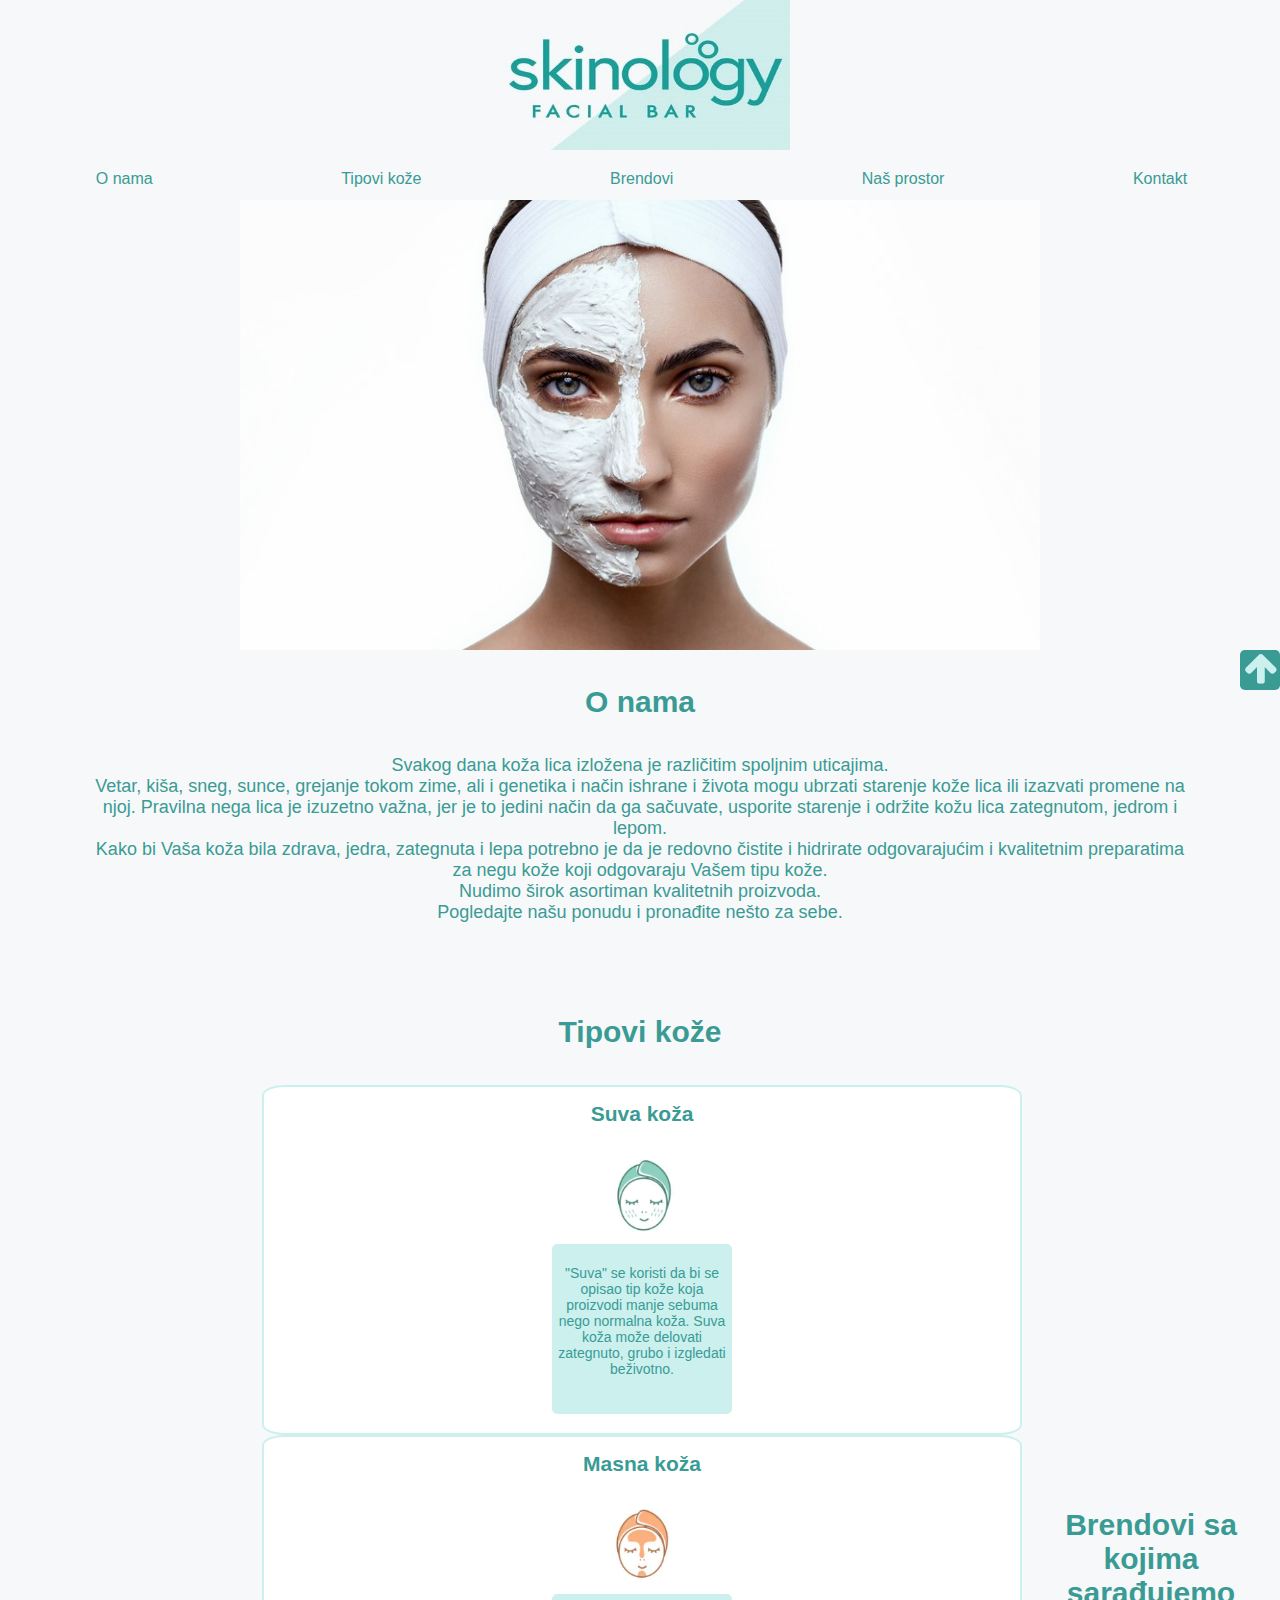
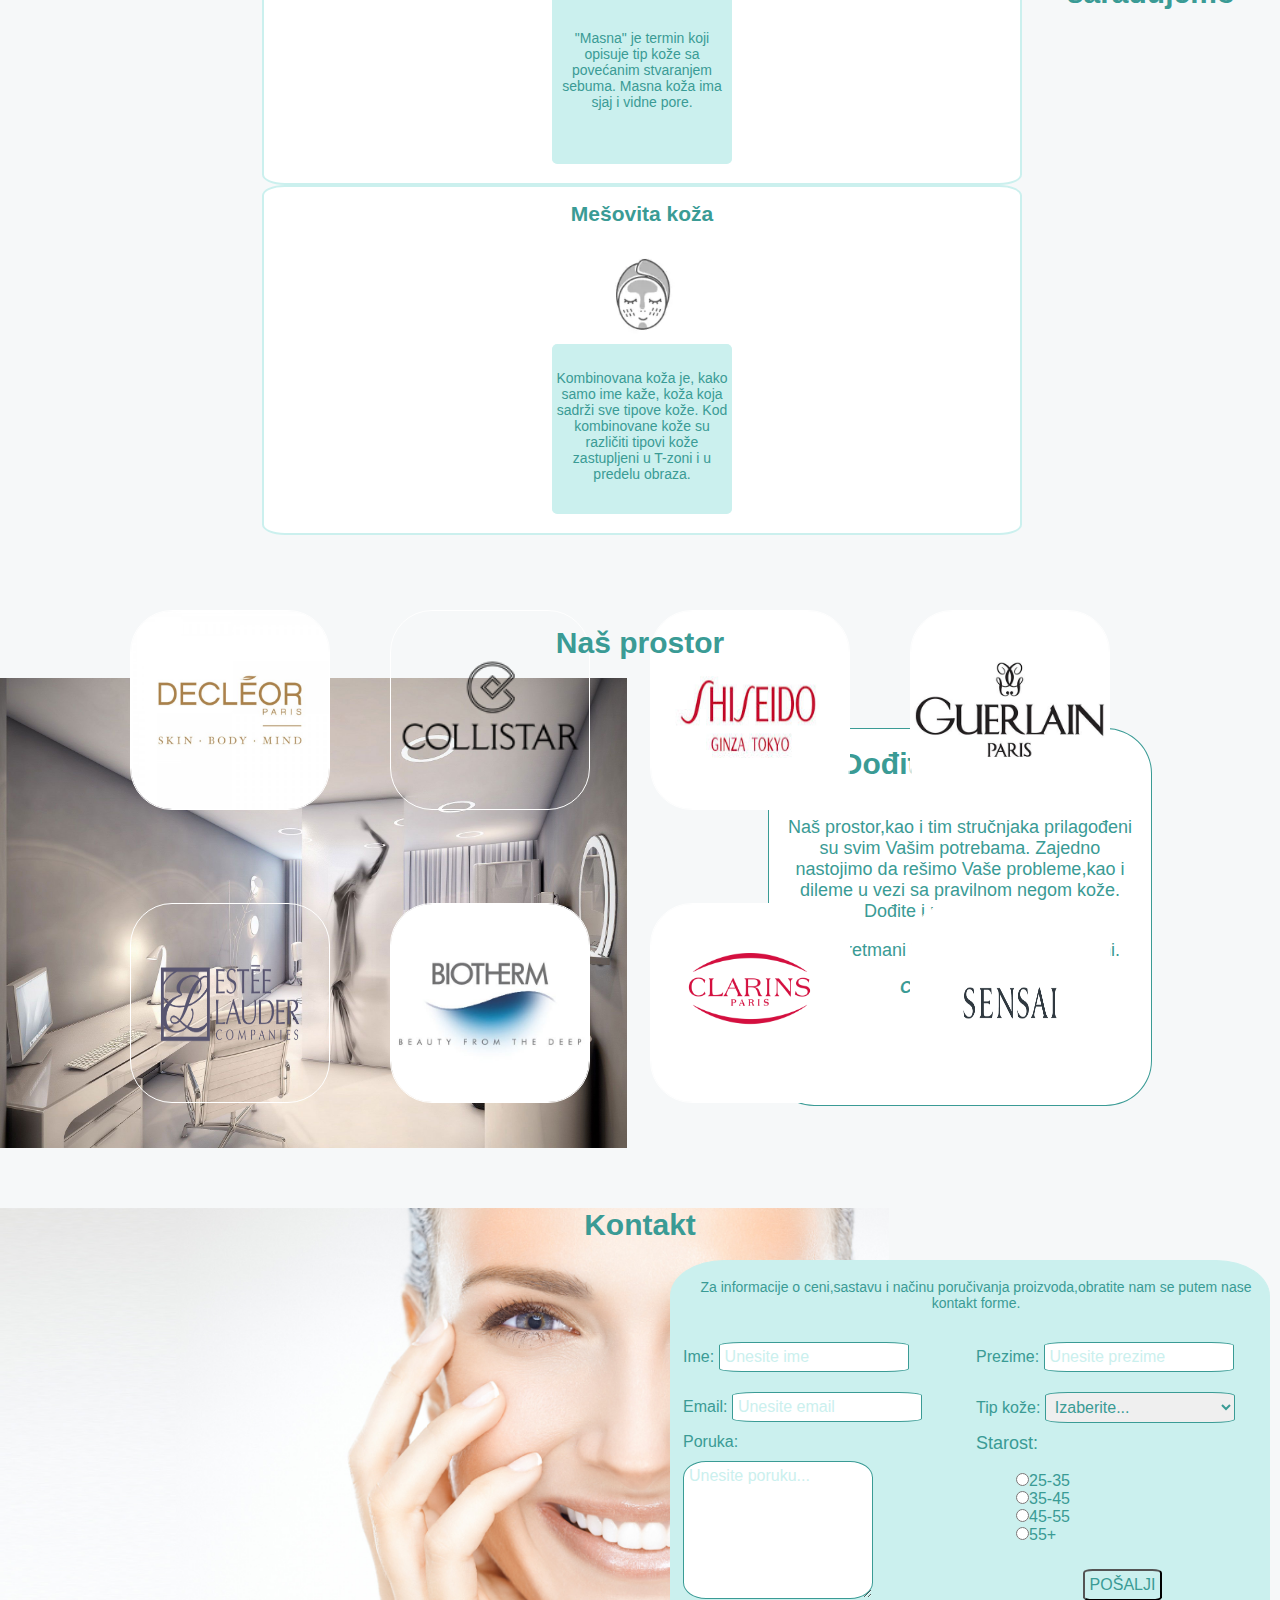
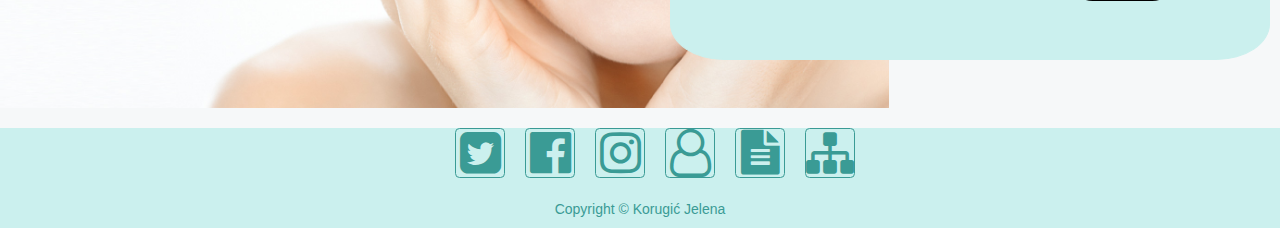
<file: index.html>
<!DOCTYPE html>
<head>
	<meta charset="utf-8">
	<meta name="description" content="Proizvodiza negu lica."/>
	<meta name="author" content="Jelena Korugic"/>
	<meta name="keywords" content="nega,koza,lice,kozmetika,krema,serum,skinology"/>
	<link rel="stylesheet" type="text/css" href="css/style.css">
	<link rel="shortcut icon" href="images/logocrop.ico"/>
	<meta name="viewport" content="width=device-width, initial-scale=1">
<link rel="stylesheet" href="https://cdnjs.cloudflare.com/ajax/libs/font-awesome/4.7.0/css/font-awesome.min.css">

	
	<title>Skinology</title>
	
</head>
<body> 
	<div id="okvir">
		<div id="prvideo">
			<div id="logo">
				<a href="index.html"><img src="images/logocrop.jpg" alt="Logo slika(skinology)." title="Skinology logo" id="logoslika"/></a>
			</div>
			<div id="meni">
			<!--	<ul>
					<li><a id="onamamn" href="#prviclanak"> O nama</a></li>
					<li><a  id="tipovikozemn" href="#drugiclanak">Tipovi kože</a></li>
					<li><a  id="proizvodimn" href="#proizvodi">Proizvodi</a></li>
					<li><a  id="snizenjemn" href="#snizenje">Sniženje</a></li>
					<li><a id="kontaktmn"	href="#forma">Kontakt</a></li>
				</ul>  -->
			</div>
			<div id="slika">

			</div>
			
		</div>
		<div id="strelica"><i class="fa fa-arrow-up" id="gore" aria-hidden="true"style="font-size:36px;margin:0 auto;color:#CBF0EE"></i></div>
		<div id="sredina">
			
			<div id="prviclanak">
				<div id="tekstostrani">
						<h2>O nama</h2>
					</br>
					</br>
					<p>Svakog dana koža lica izložena je različitim spoljnim uticajima. </br>
					Vetar, kiša, sneg, sunce, grejanje tokom zime, ali i genetika i način ishrane i života mogu ubrzati
					starenje kože lica ili izazvati promene na njoj.
					Pravilna nega lica je izuzetno važna, jer je to jedini način da ga sačuvate, usporite starenje i održite kožu lica zategnutom, 
					jedrom i lepom. </br>
					Kako bi Vaša koža bila zdrava, jedra, zategnuta i 
					lepa potrebno je da je redovno čistite i hidrirate odgovarajućim i
					kvalitetnim preparatima za negu kože koji odgovaraju Vašem tipu kože.</br>
					Nudimo širok asortiman kvalitetnih proizvoda.</br> Pogledajte našu ponudu i pronađite nešto za sebe.
					</p>
					
					

				</div>
			
			</div>
			<div id="drugiclanak">
			<h2>Tipovi kože</h2>
			</br>
			</br>
				<div class="tip">
					<h3>Suva koža</h3>
					</br>
					<div id="slikatipa1"></div>
					<div id="otipu1">
					<p class="smanjeno">"Suva" se koristi da bi se opisao tip kože koja proizvodi manje sebuma nego normalna koža. 
					Suva koža može delovati zategnuto, grubo i izgledati beživotno.
				</p>
</div>
				</div>
				<div class="tip">
					<h3>Masna koža</h3>
					</br>
					<div id="slikatipa2"></div>
					<div id="otipu2">
					<p class="smanjeno">"Masna" je termin koji opisuje tip kože sa povećanim stvaranjem sebuma. 
					Masna koža ima sjaj i vidne pore.
					</p>
					</div>
				</div>
				<div class="tip">
					<h3>Mešovita koža</h3>
					</br>
					<div id="slikatipa3"></div>
					<div id="otipu3">
					<p class="smanjeno">
					Kombinovana koža je, kako samo ime kaže, koža koja sadrži sve tipove kože.
					Kod kombinovane kože su različiti tipovi kože zastupljeni u T-zoni i u predelu obraza.
					</p>
					</div>
				</div>
				<div class="kliner"></div>
				
				
			</div>
			<div id="brendovi">
			</br>
			<h2>Brendovi sa kojima sarađujemo</h2>
		</br>
			<div id="drzaclogo">
				<!--<div class="logobrenda">
				</div>	 -->
				<div class="kliner"></div>		
			</div>		
				
			</div>
		</br>
			<div id="nasprostor">
			</br>
			<h2>Naš prostor</h2>
		</br>
		<div id="leviprostor">
		

		</div>
		<div id="desniprostor">
			<div id="oprostoru">
			</br>
				<h2>Dođite i uživajte!</h2>
		</br>
		</br>
		<p>
			Naš prostor,kao i tim stručnjaka prilagođeni su svim Vašim potrebama.
			Zajedno nastojimo da rešimo Vaše probleme,kao i dileme u vezi sa pravilnom negom kože.
			Dođite i uverite se sami.
		</p>
	</br>
	<p>Naši tretmani kao i saveti su jedinstveni.
	</p>
</br>
<p class="podebljano"><i>Clear skin is IN!</i></p>
			</div>
		</div>
		
		</div> 
					
			</div>
			</div>
			<div id="forma">
			<h2>Kontakt</h2>
			</br>
			<div id="blokforma">
			</br>
				<p class="smanjeno">Za informacije o ceni,sastavu i načinu poručivanja proizvoda,obratite nam se putem nase kontakt forme.<p>
				</br>
				<form action="" method="POST" name="kontakt" id="forma1">
					<div class="drzac">
						<label for="ime">Ime:</label>
						 <input type="text" class="tekstf obrisi" id="ime" placeholder="Unesite ime"/>
					</div>
					<div class="drzac">
						<label for="prezime">Prezime:</label>
						 <input type="text" class="tekstf obrisi" id="prezime" placeholder="Unesite prezime"/>
					</div>
					<div class="drzac">
							<label for="email">Email:</label>
							<input type="text" class="tekstf obrisi" id="email" placeholder="Unesite email"/>
					</div>
					<div class="drzac">
						<label id="tipkoze">Tip kože:</label>
						<select class="tekstf" id="ddlista">
							<!--	<option>Izaberite...</option>
								<option>Suva koža</option>
								<option>Masna koža</option>
								<option>Kombinovana koža</option>
								<option>Osetljiva koža</option>
								<option>Normalna koža</option>  -->
								</select>  
					</div>
					<div class="drzac">
						<label for="poruka">Poruka:</label> </br>
							<textarea class="tekstf obrisi" rows="7" id="poruka" placeholder="Unesite poruku..."></textarea>
					</div>
					<div class="drzac" id="listaradio">
						<span id="starost">
						<p>Starost:</p>
						</span>
						</br>
						<ul id="radio">
					<!--<li><input type="radio" name="radio" id="rb1" value="25-35"/>25-35 </br></li>
						<li><input type="radio" name="radio" id="rb2" value="35-45"/>35-45 </br> </li>
						<li><input type="radio" name="radio" id="rb3" value="45-55"/>45-55 </br></li>
						<li><input type="radio" name="radio" id="rb4" value="55+"/>55+ </br></li>  -->
						</ul>
					</div>
					<div class="drzac" id="dugmici">
						<input type="button" name="posalji" id="btnPosalji" class="potvrda" value="POŠALJI"/>
					</div>
					<div class="drzac" id="ispisTacnePoruke"></div>



				</form>
			</div>
			<div id="blokslika">
			</div>
			</div>
			
		</div>
		<div id="footer">
			<div id="okvik">
			
				<div class="ik"><a href="sitemap.xml"><i class="fa fa-sitemap" aria-hidden="true" style="font-size:48px;color:#3A9B95"></i>  </a>  </div> <!-- sitemap -->
				<div class="ik"><a href="Dokumentacija.pdf"><i class="fa fa-file-text" aria-hidden="true" style="font-size:45px;color:#3A9B95"></i>  </a>   </div><!-- dokumentacija -->
                <div class="ik"><a href="autor.html"><i class="fa fa-user-o" aria-hidden="true" style="font-size:48px;color:#3A9B95"></i>   </a>  </div> <!-- o autoru -->
				<div class="ik"><a href="https://www.instagram.com/?hl=sr"><i class="fa fa-instagram" aria-hidden="true" style="font-size:48px;color:#3A9B95"></i> </a>  </div> <!-- insta -->
				<div class="ik"><a href="https://www.facebook.com/"><i class="fa fa-facebook-official" aria-hidden="true" style="font-size:48px;color:#3A9B95"></i> </a> </div> <!-- fb-->
				<div class="ik"><a href="https://twitter.com/?lang=sr"><i class="fa fa-twitter-square" aria-hidden="true" style="font-size:48px;color:#3A9B95"></i></a>  </div> <!-- tw -->
				<div class="kliner"></div>
			</div>
			
			</br>
		<p class="smanjeno">Copyright &copy Korugić Jelena</p>
		
		</div>
		
	</div>
	<script type="text/javascript" src="js/main.js"></script>
	<script src="https://ajax.googleapis.com/ajax/libs/jquery/3.2.1/jquery.min.js"></script>
	<script src="js/jquery.js" ></script>
	<script src="plugin/jquery.scrollTo-2.1.2/jquery.scrollTo.js"></script>
</body>
</html>
</file>
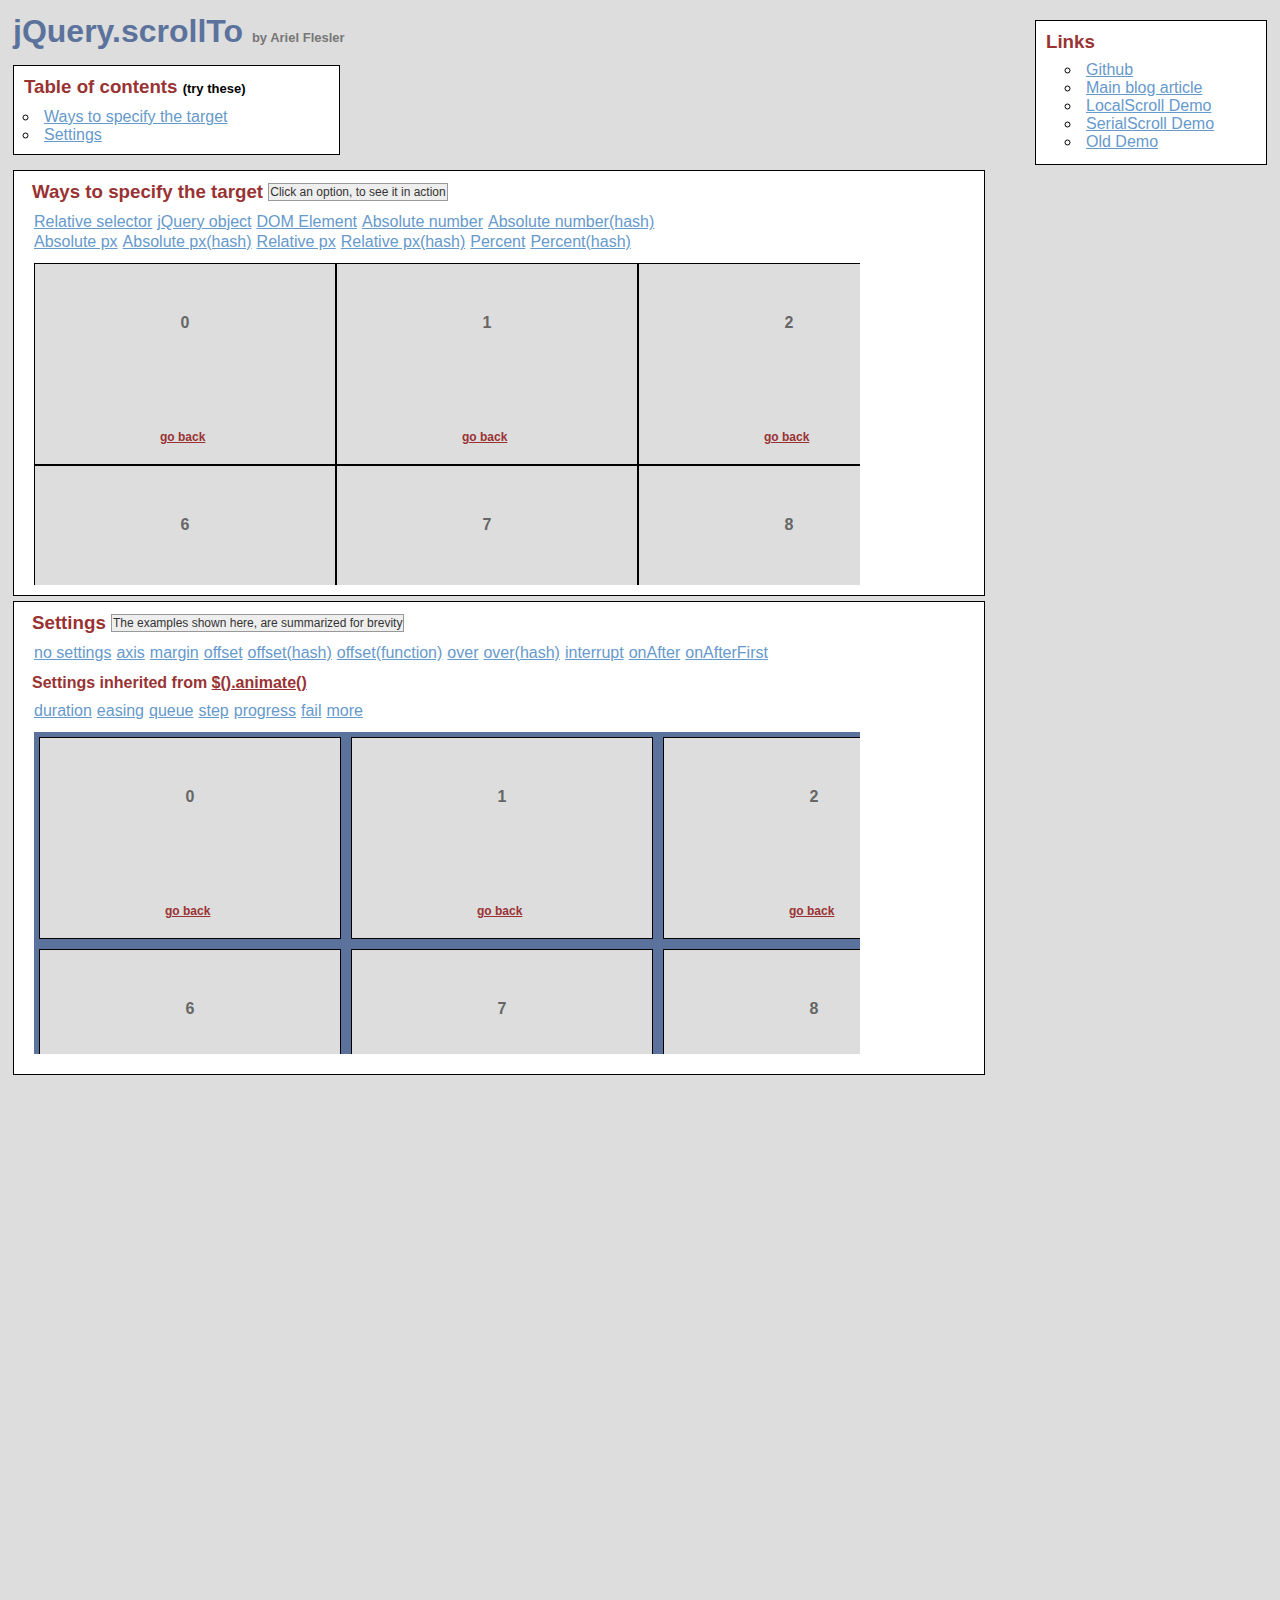
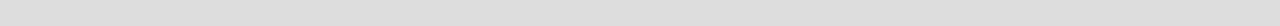
<file: plugin/jquery.scrollTo-2.1.2/demo/index.html>
<!DOCTYPE html PUBLIC "-//W3C//DTD XHTML 1.0 Transitional//EN" "http://www.w3.org/TR/xhtml1/DTD/xhtml1-transitional.dtd">
<html xmlns="http://www.w3.org/1999/xhtml">
<head>
	<meta http-equiv="Content-Type" content="text/html; charset=iso-8859-1" />
	<title>jQuery.scrollTo</title>
	<meta name="keywords" content="javascript, jquery, plugins, scroll, scrollTo, smooth, animation, to, effect, ariel, flesler, window, overflow, element, navigation, customizable" />
	<meta name="description" content="Demo of jQuery.scrollTo. Lightweight, cross-browser and highly customizable animated scrolling with jQuery, made by Ariel Flesler." />
	<meta name="robots" content="index,follow" />
	<link type="text/css" rel="stylesheet" href="css/style.css" />
	<script type="text/javascript" src="https://ajax.googleapis.com/ajax/libs/jquery/1.8.0/jquery.min.js"></script>
	<script type="text/javascript" src="../jquery.scrollTo.min.js"></script>
	<script type="text/javascript">
		jQuery(function( $ ){
			/**
			 * Demo binding and preparation, no need to read this part
			 */
				//borrowed from jQuery easing plugin
				//http://gsgd.co.uk/sandbox/jquery.easing.php
				$.easing.elasout = function(x, t, b, c, d) {
					var s=1.70158;var p=0;var a=c;
					if (t==0) return b;  if ((t/=d)==1) return b+c;  if (!p) p=d*.3;
					if (a < Math.abs(c)) { a=c; var s=p/4; }
					else var s = p/(2*Math.PI) * Math.asin (c/a);
					return a*Math.pow(2,-10*t) * Math.sin( (t*d-s)*(2*Math.PI)/p ) + c + b;
				};
				$('a.back').click(function() {
					$(this).parents('div.pane').scrollTo(0, 800, { queue:true });
					$(this).parents('div.section').find('span.message').text( this.title);
					return false;
				});
				//just for the example, to stop the click on the links.
				$('ul.links').click(function(e){
					var link = e.target;
					if (link.target === '_blank') {
						return;
					}
					e.preventDefault();
					link.blur();
					if (link.title) {
						$(this).parent().find('span.message').text(link.title);
					}
				});
			
			// This one is important, many browsers don't reset scroll on refreshes
			// Reset all scrollable panes to (0,0)
			$('div.pane').scrollTo(0);
			// Reset the screen to (0,0)
			$.scrollTo(0);
			
			// TOC, shows how to scroll the whole window
			$('#toc a').click(function() {//$.scrollTo works EXACTLY the same way, but scrolls the whole screen
				$.scrollTo(this.hash, 1500, { easing:'elasout' });
				$(this.hash).find('span.message').text(this.title);
				return false;
			});
			
			// Target examples bindings
			var $target = $('#pane-target');
			$('#target-examples a').click(function() {
				$target.stop(true);
			});

			$('#relative-selector').click(function() {
				$target.scrollTo('li:eq(7)', 800);
			});
			$('#jquery-object').click(function() {
				$target.scrollTo($('#pane-target li:eq(14)') , 800);
			});
			$('#dom-element').click(function() {
				$target.scrollTo(document.getElementById('twenty'), 800);
			});
			$('#absolute-number').click(function() {
				$target.scrollTo(150, 800);
			});
			$('#absolute-number-hash').click(function() {
				$target.scrollTo({ top:800, left:700}, 800);
			});
			$('#absolute-px').click(function() {
				$target.scrollTo('520px', 800);
			});
			$('#absolute-px-hash').click(function() {
				$target.scrollTo({top:'110px', left:'290px'}, 800);
			});
			$('#relative-px').click(function() {
				$target.scrollTo('+=100', 500);
			});
			$('#relative-px-hash').click(function() {				
				$target.scrollTo({top:'-=100px', left:'+=100'}, 500);
			});
			$('#percentage-px').click(function() {				
				$target.scrollTo('50%', 800);
			});
			$('#percentage-px-hash').click(function() {				
				$target.scrollTo({top:'50%', left:'20%'}, 800);
			});
			
			// Settings examples bindings, they will all scroll to the same place, with different settings
			var $settings = $('#pane-settings');
			$('#settings-examples a').click(function() {
				// before each animation, reset to (0,0), skip this.
				$settings.stop(true).scrollTo(0);
			});
			
			$('#settings-no').click(function() {
				$settings.scrollTo('li:eq(15)', 1000);
			});
			$('#settings-axis').click(function() {// only scroll horizontally
				$settings.scrollTo('li:eq(15)', 1000, { axis:'x' });
			});
			$('#settings-duration').click(function() {// it's the same as specifying it in the 2nd argument
				$settings.scrollTo('li:eq(15)', { duration: 3000 });
			});
			$('#settings-easing').click(function() {
				$settings.scrollTo('li:eq(15)', 2500, { easing:'elasout' });
			});
			$('#settings-margin').click(function() {//scroll to the "outer" position of the element
				$settings.scrollTo('li:eq(15)', 1000, { margin:true });
			});
			$('#settings-offset').click(function() {//same as { top:-50, left:-50 }
				$settings.scrollTo('li:eq(15)', 1000, { offset:-50 });
			});
			$('#settings-offset-hash').click(function() {
				$settings.scrollTo('li:eq(15)', 1000, { offset:{ top:-5, left:-30 } });
			});
			$('#settings-offset-function').click(function() {
				$settings.scrollTo('li:eq(15)', 1000, {offset: function() { return {top:-30, left:-5}; }});
			});
			$('#settings-over').click(function() {//same as { top:-50, left:-50 }
				$settings.scrollTo('li:eq(15)', 1000, { over:0.5 });
			});
			$('#settings-over-hash').click(function() {
				$settings.scrollTo('li:eq(15)', 1000, { over:{ top:0.2, left:-0.5 } });
			});
			$('#settings-interrupt').click(function() {
				$settings.scrollTo('li:eq(15)', 10000, { interrupt:true });
			});
			$('#settings-queue').click(function() {//in this case, having 'axis' as 'xy' or 'yx' matters.
				$settings.scrollTo('li:eq(15)', 2000, { queue:true });
			});
			$('#settings-onAfter').click(function() {
				$settings.scrollTo('li:eq(15)', 2000, { 
					onAfter:function() {
						$('#settings-message').text('Got there!');
					}
				});
			});
			$('#settings-onAfterFirst').click(function() {//onAfterFirst exists only when queuing
				$settings.scrollTo('li:eq(15)', 1600, { 
					queue:true,
					onAfterFirst:function() {
						$('#settings-message').text('Got there horizontally!');
					},
					onAfter:function() {
						$('#settings-message').text('Got there vertically!');
					}
				});
			});
			$('#settings-step').click(function() {
				$settings.scrollTo('li:eq(15)', 2000, {step:function(now) {
					$('#settings-message').text(now.toFixed(2));
				}});
			});
			$('#settings-progress').click(function() {
				$settings.scrollTo('li:eq(15)', 2000, {progress:function(_, now) {
					$('#settings-message').text(Math.round(now*100) + '%');
				}});
			});
			$('#settings-fail').click(function() {
				$settings.scrollTo('li:eq(15)', 10000, {interrupt:true, fail:function() {
					$('#settings-message').text('Scroll interrupted!');
				}});
			});
		});
	</script>
</head>
<body>
	<h1>jQuery.scrollTo&nbsp;<strong>by Ariel Flesler</strong></h1>
	
	<div id="toc" class="part">
		<h3>Table of contents&nbsp;<strong>(try these)</strong></h3>
		<ul>
			<li><a title="$.scrollTo('#target-examples', 800, {easing:'elasout'});" href="#target-examples">Ways to specify the target</a></li>
			<li><a title="$.scrollTo('#settings-examples', 800, {easing:'elasout'});" href="#settings-examples">Settings</a></li>
		</ul>
	</div>
	
	<div id="links" class="part">
		<h3>Links</h3>
		<ul>
			<li><a target="_blank" href="https://github.com/flesler/jquery.scrollTo">Github</a></li>
			<li><a target="_blank" href="http://flesler.blogspot.com/2007/10/jqueryscrollto.html">Main blog article</a></li>
			<li><a target="_blank" href="http://demos.flesler.com/jquery/localScroll/">LocalScroll Demo</a></li>
			<li><a target="_blank" href="http://demos.flesler.com/jquery/serialScroll/">SerialScroll Demo</a></li>
			<li><a target="_blank" href="index.old.html">Old Demo</a></li>
		</ul>
	</div>
	<div id="target-examples" class="section part">
		<h3>Ways to specify the target&nbsp;<span id="target-message" class="message">Click an option, to see it in action</span></h3>
		<ul class="links">
			<li><a title="$(...).scrollTo('li:eq(7)', 800);" id="relative-selector" href="#">Relative selector</a></li>
			<li><a title="$(...).scrollTo($('div li:eq(14)'), 800);" id="jquery-object" href="#">jQuery object</a></li>
			<li><a title="$(...).scrollTo(document.getElementById('twenty'), 800);" id="dom-element" href="#">DOM Element</a></li>
			<li><a title="$(...).scrollTo(150, 800);" id="absolute-number" href="#">Absolute number</a></li>
			<li><a title="$(...).scrollTo({ top:800, left:700}, 800);" id="absolute-number-hash" href="#">Absolute number(hash)</a></li>
		</ul>
		<ul class="links">
			<li><a title="$(...).scrollTo('520px', 800);" id="absolute-px" href="#">Absolute px</a></li>
			<li><a title="$(...).scrollTo({top:'110px', left:'290px'}, 800);" id="absolute-px-hash" href="#">Absolute px(hash)</a></li>
			<li><a title="$(...).scrollTo('+=100px', 800);" id="relative-px" href="#">Relative px</a></li>
			<li><a title="$(...).scrollTo({top:'-=100px', left:'+=100'}, 800);" id="relative-px-hash" href="#">Relative px(hash)</a></li>
			<li><a title="$(...).scrollTo('50%', 800);" id="percentage-px" href="#">Percent</a></li>
			<li><a title="$(...).scrollTo({top:'50%', left:'20%'}, 800);" id="percentage-px-hash" href="#">Percent(hash)</a></li>
		</ul>
		<div id="pane-target" class="pane">
			<ul class="elements" style="height:1011px; width:1820px;">
				<li><p>0</p><a href="#" title="$(...).scrollTo(0, 800, {queue:true});" class="back">go back</a></li><li><p>1</p><a href="#" title="$(...).scrollTo(0, 800, {queue:true});" class="back">go back</a></li><li><p>2</p><a href="#" title="$(...).scrollTo(0, 800, {queue:true});" class="back">go back</a></li><li><p>3</p><a href="#" title="$(...).scrollTo(0, 800, {queue:true});" class="back">go back</a></li><li><p>4</p><a href="#" title="$(...).scrollTo(0, 800, {queue:true});" class="back">go back</a></li><li><p>5</p><a href="#" title="$(...).scrollTo(0, 800, {queue:true});" class="back">go back</a></li><li><p>6</p><a href="#" title="$(...).scrollTo(0, 800, {queue:true});" class="back">go back</a></li><li><p>7</p><a href="#" title="$(...).scrollTo(0, 800, {queue:true});" class="back">go back</a></li><li><p>8</p><a href="#" title="$(...).scrollTo(0, 800, {queue:true});" class="back">go back</a></li><li><p>9</p><a href="#" title="$(...).scrollTo(0, 800, {queue:true});" class="back">go back</a></li><li><p>10</p><a href="#" title="$(...).scrollTo(0, 800, {queue:true});" class="back">go back</a></li><li><p>11</p><a href="#" title="$(...).scrollTo(0, 800, {queue:true});" class="back">go back</a></li><li><p>12</p><a href="#" title="$(...).scrollTo(0, 800, {queue:true});" class="back">go back</a></li><li><p>13</p><a href="#" title="$(...).scrollTo(0, 800, {queue:true});" class="back">go back</a></li><li><p>14</p><a href="#" title="$(...).scrollTo(0, 800, {queue:true});" class="back">go back</a></li><li><p>15</p><a href="#" title="$(...).scrollTo(0, 800, {queue:true});" class="back">go back</a></li><li><p>16</p><a href="#" title="$(...).scrollTo(0, 800, {queue:true});" class="back">go back</a></li><li><p>17</p><a href="#" title="$(...).scrollTo(0, 800, {queue:true});" class="back">go back</a></li><li><p>18</p><a href="#" title="$(...).scrollTo(0, 800, {queue:true});" class="back">go back</a></li><li><p>19</p><a href="#" title="$(...).scrollTo(0, 800, {queue:true});" class="back">go back</a></li><li id="twenty"><p>20</p><a href="#" title="$(...).scrollTo(0, 800, {queue:true});" class="back">go back</a></li><li><p>21</p><a href="#" title="$(...).scrollTo(0, 800, {queue:true});" class="back">go back</a></li><li><p>22</p><a href="#" title="$(...).scrollTo(0, 800, {queue:true});" class="back">go back</a></li><li><p>23</p><a href="#" title="$(...).scrollTo(0, 800, {queue:true});" class="back">go back</a></li><li><p>24</p><a href="#" title="$(...).scrollTo(0, 800, {queue:true});" class="back">go back</a></li><li><p>25</p><a href="#" title="$(...).scrollTo(0, 800, {queue:true});" class="back">go back</a></li><li><p>26</p><a href="#" title="$(...).scrollTo(0, 800, {queue:true});" class="back">go back</a></li><li><p>27</p><a href="#" title="$(...).scrollTo(0, 800, {queue:true});" class="back">go back</a></li><li><p>28</p><a href="#" title="$(...).scrollTo(0, 800, {queue:true});" class="back">go back</a></li><li><p>29</p><a href="#" title="$(...).scrollTo(0, 800, {queue:true});" class="back">go back</a></li>
			</ul>
		</div>
	</div>
	<div id="settings-examples" class="section part">
		<h3>Settings&nbsp;<span id="settings-message" class="message">The examples shown here, are summarized for brevity</span></h3>
		<ul class="links">
			<li><a title="$(...).scrollTo('li:eq(15)', 1000);" id="settings-no" href="#">no settings</a></li>
			<li><a title="$(...).scrollTo('li:eq(15)', 1000, {axis:'x'});//only scroll on this axis (can be x, y, xy or yx)" id="settings-axis" href="#">axis</a></li>
			<li><a title="$(...).scrollTo('li:eq(15)', 1000, {margin:true});//deduct the margin and border from the final position" id="settings-margin" href="#">margin</a></li>
			<li><a title="$(...).scrollTo('li:eq(15)', 1000, {offset:-50});//add or deduct from the final position" id="settings-offset" href="#">offset</a></li>
			<li><a title="$(...).scrollTo('li:eq(15)', 1000, {offset: {top:-5, left:-30} });" id="settings-offset-hash" href="#">offset(hash)</a></li>
			<li><a title="$(...).scrollTo('li:eq(15)', 1000, {offset: function() { return {top:-30, left:-5}; }});" id="settings-offset-function" href="#">offset(function)</a></li>
			<li><a title="$(...).scrollTo('li:eq(15)', 1000, {over:0.5});//add or deduct a fraction of its height/width" id="settings-over" href="#">over</a></li>
			<li><a title="$(...).scrollTo('li:eq(15)', 1000, {over:{top:0.2, left:-0.5});" id="settings-over-hash" href="#">over(hash)</a></li>
			<li><a title="Scroll manually to interrupt the animation" id="settings-interrupt" href="#">interrupt</a></li>
			<li><a title="$(...).scrollTo('li:eq(15)', 1600, {onAfter:function() { } });//called after the scrolling ends" id="settings-onAfter" href="#">onAfter</a></li>
			<li><a title="$(...).scrollTo('li:eq(15)', 1600, {queue:true, onAfterFirst:function() { } });//called after the first axis scrolled" id="settings-onAfterFirst" href="#">onAfterFirst</a></li>
		</ul>
		<h4>Settings inherited from <a href="http://api.jquery.com/animate/#animate-properties-options" target="_blank">$().animate()</a></h4>
		<ul class="links">
			<li><a title="$(...).scrollTo('li:eq(15)', {duration:3000});//another way of calling the plugin" id="settings-duration" href="#">duration</a></li>
			<li><a title="$(...).scrollTo('li:eq(15)', 2500, {easing:'elasout'});//specify an easing equation" id="settings-easing" href="#">easing</a></li>
			<li><a title="$(...).scrollTo('li:eq(15)', 1600, {queue:true});//scroll one axis, then the other" id="settings-queue" href="#">queue</a></li>
			<li><a title="$(...).scrollTo('li:eq(15)', 2500, {step:function() { }'});//specify a step function" id="settings-step" href="#">step</a></li>
			<li><a title="$(...).scrollTo('li:eq(15)', 2500, {progress:function() { }'});//specify a progress function" id="settings-progress" href="#">progress</a></li>
			<li><a title="Scroll manually to interrupt and trigger the callback" id="settings-fail" href="#">fail</a></li>
			<li><a href="http://api.jquery.com/animate/#animate-properties-options" target="_blank">more</a></li>
		</ul>
		<div id="pane-settings" class="pane">
			<ul class="elements" style="height:1062px;width:1877px;">
				<li><p>0</p><a href="#" title="$(...).scrollTo(0, 800, {queue:true});" class="back">go back</a></li><li><p>1</p><a href="#" title="$(...).scrollTo(0, 800, {queue:true});" class="back">go back</a></li><li><p>2</p><a href="#" title="$(...).scrollTo(0, 800, {queue:true});" class="back">go back</a></li><li><p>3</p><a href="#" title="$(...).scrollTo(0, 800, {queue:true});" class="back">go back</a></li><li><p>4</p><a href="#" title="$(...).scrollTo(0, 800, {queue:true});" class="back">go back</a></li><li><p>5</p><a href="#" title="$(...).scrollTo(0, 800, {queue:true});" class="back">go back</a></li><li><p>6</p><a href="#" title="$(...).scrollTo(0, 800, {queue:true});" class="back">go back</a></li><li><p>7</p><a href="#" title="$(...).scrollTo(0, 800, {queue:true});" class="back">go back</a></li><li><p>8</p><a href="#" title="$(...).scrollTo(0, 800, {queue:true});" class="back">go back</a></li><li><p>9</p><a href="#" title="$(...).scrollTo(0, 800, {queue:true});" class="back">go back</a></li><li><p>10</p><a href="#" title="$(...).scrollTo(0, 800, {queue:true});" class="back">go back</a></li><li><p>11</p><a href="#" title="$(...).scrollTo(0, 800, {queue:true});" class="back">go back</a></li><li><p>12</p><a href="#" title="$(...).scrollTo(0, 800, {queue:true});" class="back">go back</a></li><li><p>13</p><a href="#" title="$(...).scrollTo(0, 800, {queue:true});" class="back">go back</a></li><li><p>14</p><a href="#" title="$(...).scrollTo(0, 800, {queue:true});" class="back">go back</a></li><li><p>15</p><a href="#" title="$(...).scrollTo(0, 800, {queue:true});" class="back">go back</a></li><li><p>16</p><a href="#" title="$(...).scrollTo(0, 800, {queue:true});" class="back">go back</a></li><li><p>17</p><a href="#" title="$(...).scrollTo(0, 800, {queue:true});" class="back">go back</a></li><li><p>18</p><a href="#" title="$(...).scrollTo(0, 800, {queue:true});" class="back">go back</a></li><li><p>19</p><a href="#" title="$(...).scrollTo(0, 800, {queue:true});" class="back">go back</a></li><li><p>20</p><a href="#" title="$(...).scrollTo(0, 800, {queue:true});" class="back">go back</a></li><li><p>21</p><a href="#" title="$(...).scrollTo(0, 800, {queue:true});" class="back">go back</a></li><li><p>22</p><a href="#" title="$(...).scrollTo(0, 800, {queue:true});" class="back">go back</a></li><li><p>23</p><a href="#" title="$(...).scrollTo(0, 800, {queue:true});" class="back">go back</a></li><li><p>24</p><a href="#" title="$(...).scrollTo(0, 800, {queue:true});" class="back">go back</a></li><li><p>25</p><a href="#" title="$(...).scrollTo(0, 800, {queue:true});" class="back">go back</a></li><li><p>26</p><a href="#" title="$(...).scrollTo(0, 800, {queue:true});" class="back">go back</a></li><li><p>27</p><a href="#" title="$(...).scrollTo(0, 800, {queue:true});" class="back">go back</a></li><li><p>28</p><a href="#" title="$(...).scrollTo(0, 800, {queue:true});" class="back">go back</a></li><li><p>29</p><a href="#" title="$(...).scrollTo(0, 800, {queue:true});" class="back">go back</a></li>
			</ul>
		</div>
	</div>
</body>
</html>
</file>
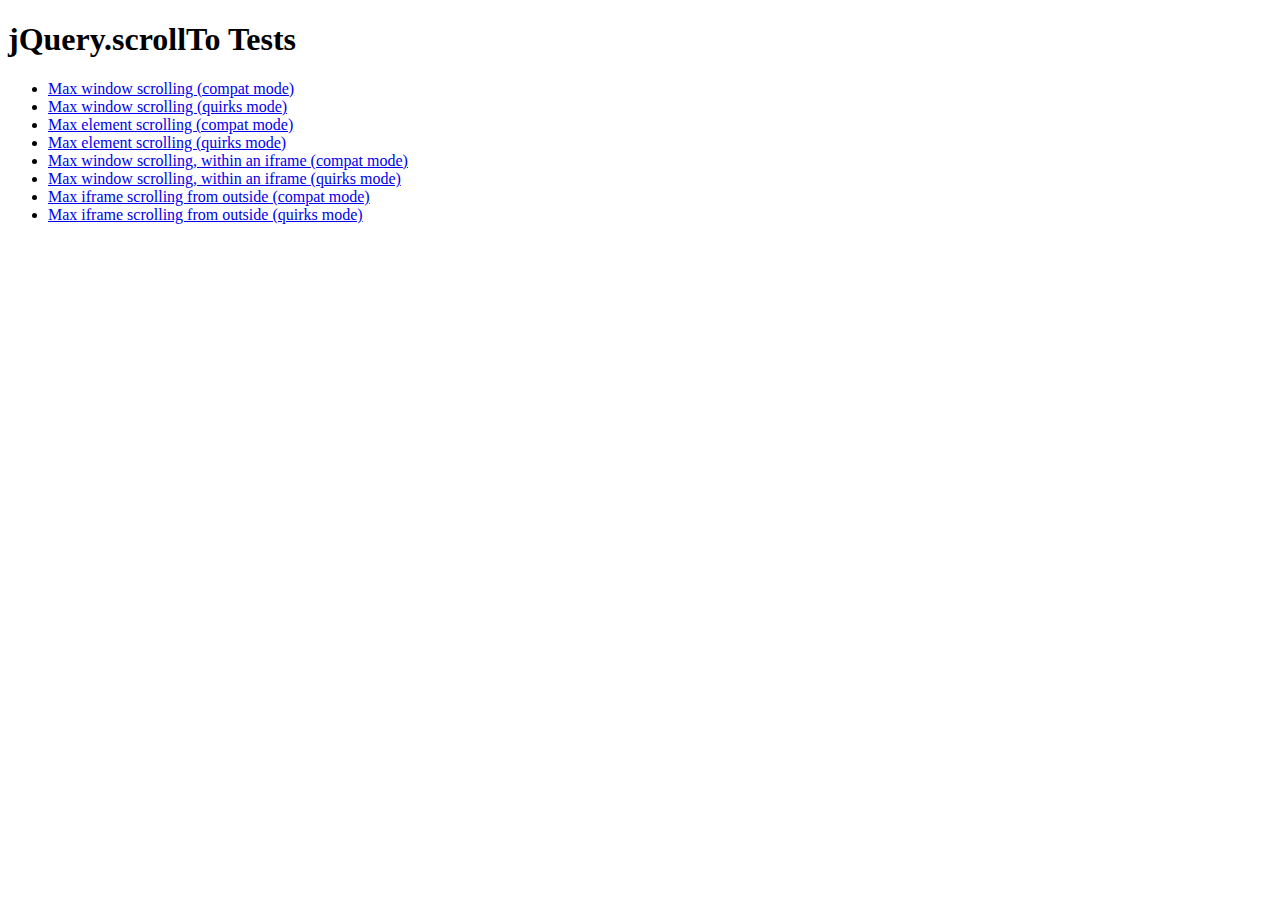
<file: plugin/jquery.scrollTo-2.1.2/tests/index.html>
<!DOCTYPE html PUBLIC "-//W3C//DTD XHTML 1.0 Transitional//EN" "http://www.w3.org/TR/xhtml1/DTD/xhtml1-transitional.dtd">
<html xmlns="http://www.w3.org/1999/xhtml">
<head>
	<meta http-equiv="Content-Type" content="text/html; charset=iso-8859-1" />
	<title>jQuery.scrollTo Tests</title>
	<meta name="keywords" content="javascript, jquery, plugins, scroll, scrollTo, smooth, animation, to, effect, ariel, flesler, window, overflow, element, navigation, customizable" />
	<meta name="description" content="Tests for jQuery ScrollTo. Made by Ariel Flesler." />
	<meta name="robots" content="index,follow" />
</head>
<body>
	<h1>jQuery.scrollTo Tests</h1>
	
	<ul>
		<li><a href="WinMaxY-compat.html">Max window scrolling (compat mode)</a></li>
		<li><a href="WinMaxY-quirks.html">Max window scrolling (quirks mode)</a></li>
		<li><a href="ElemMaxY-compat.html">Max element scrolling (compat mode)</a></li>
		<li><a href="ElemMaxY-quirks.html">Max element scrolling (quirks mode)</a></li>
		<li><a href="WinMaxY-with-iframe-compat.html">Max window scrolling, within an iframe (compat mode)</a></li>
		<li><a href="WinMaxY-with-iframe-quirks.html">Max window scrolling, within an iframe (quirks mode)</a></li>
		<li><a href="WinMaxY-to-iframe-compat.html">Max iframe scrolling from outside (compat mode)</a></li>
		<li><a href="WinMaxY-to-iframe-quirks.html">Max iframe scrolling from outside (quirks mode)</a></li>
	</ul>
</body>
</html>
</file>
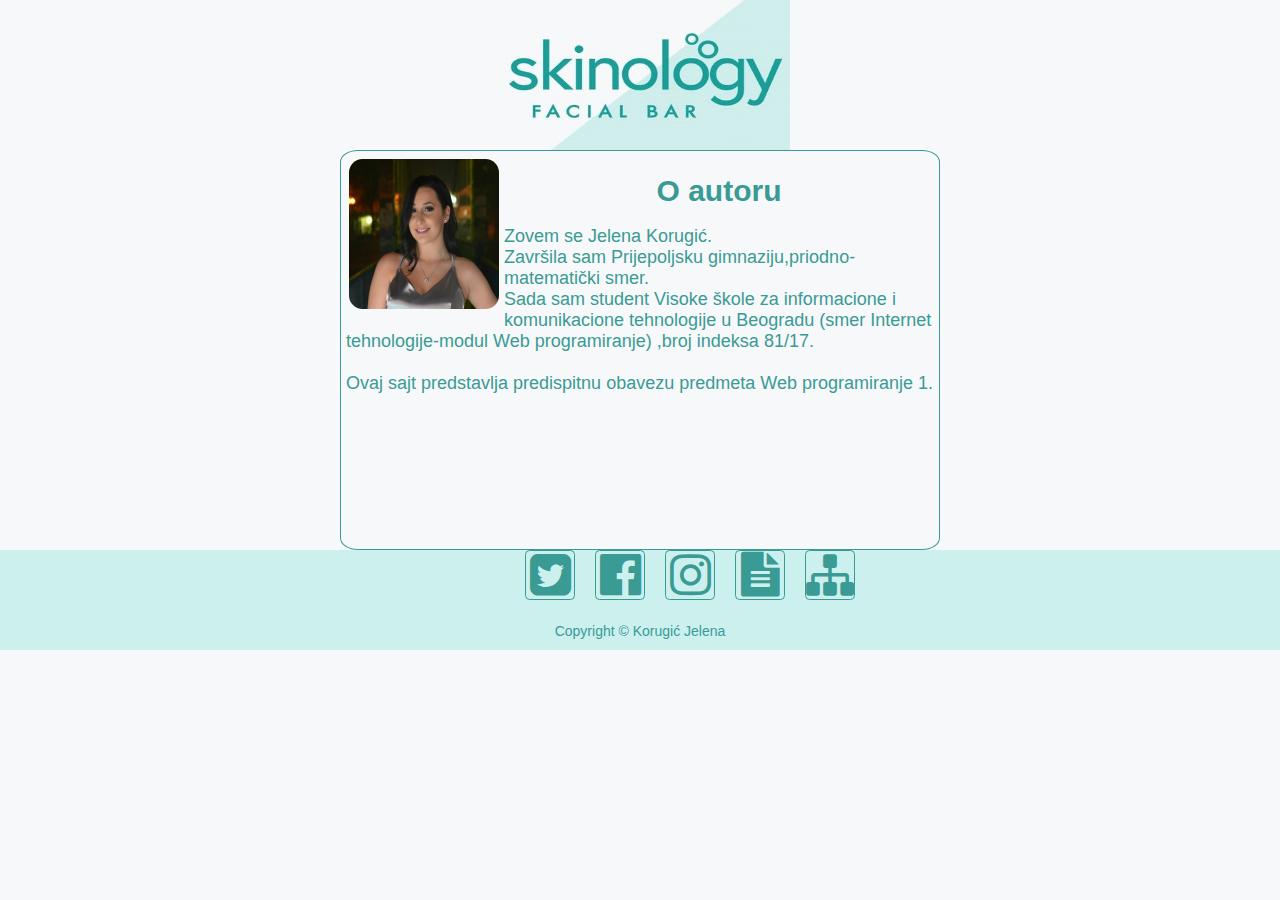
<file: autor.html>
<!DOCTYPE html>
<head>
	<meta charset="utf-8">
	<meta name="description" content="Proizvodiza negu lica."/>
	<meta name="author" content="Jelena Korugic"/>
	<meta name="keywords" content="nega,koza,lice,kozmetika,krema,serum,skinology"/>
	<link rel="stylesheet" type="text/css" href="css/style.css">
	<link rel="shortcut icon" href="images/logocrop.ico"/>
	<meta name="viewport" content="width=device-width, initial-scale=1">
<link rel="stylesheet" href="https://cdnjs.cloudflare.com/ajax/libs/font-awesome/4.7.0/css/font-awesome.min.css">
	
	<title>Skinology</title>
	
</head>
<body> 
	<div id="okvir">
		<div id="prvideo">
			<div id="logo">
					<a href="index.html"><img src="images/logocrop.jpg" alt="Logo slika(skinology)." title="Skinology logo" id="logoslika"/></a>
			</div>
		</div>
		<div id="sredina">
			<div id="kartica">
				<div id="mojaslika"></div>
			</br>
					<h2>O autoru</h2>
					</br>
					<p>Zovem se Jelena Korugić.
					</br>
					Završila sam Prijepoljsku gimnaziju,priodno-matematički smer.
				</br>
					Sada sam student Visoke škole za informacione i komunikacione tehnologije u Beogradu
					(smer Internet tehnologije-modul Web programiranje)
					,broj indeksa 81/17. 
					</br>
					</br>
					Ovaj sajt predstavlja predispitnu obavezu predmeta Web programiranje 1.
					
					</p>
					
			</div>
			
		<div id="footer">
			<div id="okvik">
			
				<div class="ik"><a href="sitemap.xml"><i class="fa fa-sitemap" aria-hidden="true" style="font-size:48px;color:#3A9B95"></i>  </a>  </div> <!-- sitemap -->
				<div class="ik"><a href="Dokumentacija.pdf"><i class="fa fa-file-text" aria-hidden="true" style="font-size:45px;color:#3A9B95"></i>  </a>   </div><!-- dokumentacija -->
				<div class="ik"><a href="https://www.instagram.com/?hl=sr"><i class="fa fa-instagram" aria-hidden="true" style="font-size:48px;color:#3A9B95"></i> </a>  </div> <!-- insta -->
				<div class="ik"><a href="https://www.facebook.com/"><i class="fa fa-facebook-official" aria-hidden="true" style="font-size:48px;color:#3A9B95"></i> </a> </div> <!-- fb-->
				<div class="ik"><a href="https://twitter.com/?lang=sr"><i class="fa fa-twitter-square" aria-hidden="true" style="font-size:48px;color:#3A9B95"></i></a>  </div> <!-- tw -->
				<div class="kliner"></div>
			
			</div>
			</br>
	<p class="smanjeno">Copyright &copy Korugić Jelena</p>
			
		</div>
		
	</div>
	<script type="text/javascript" src="js/main.js"></script>
	<script src="https://ajax.googleapis.com/ajax/libs/jquery/3.2.1/jquery.min.js"></script>
	<script src="js/jquery.js" ></script>
	<script src="plugin/jquery.scrollTo-2.1.2/jquery.scrollTo.js"></script>
</body>
</html>
</file>
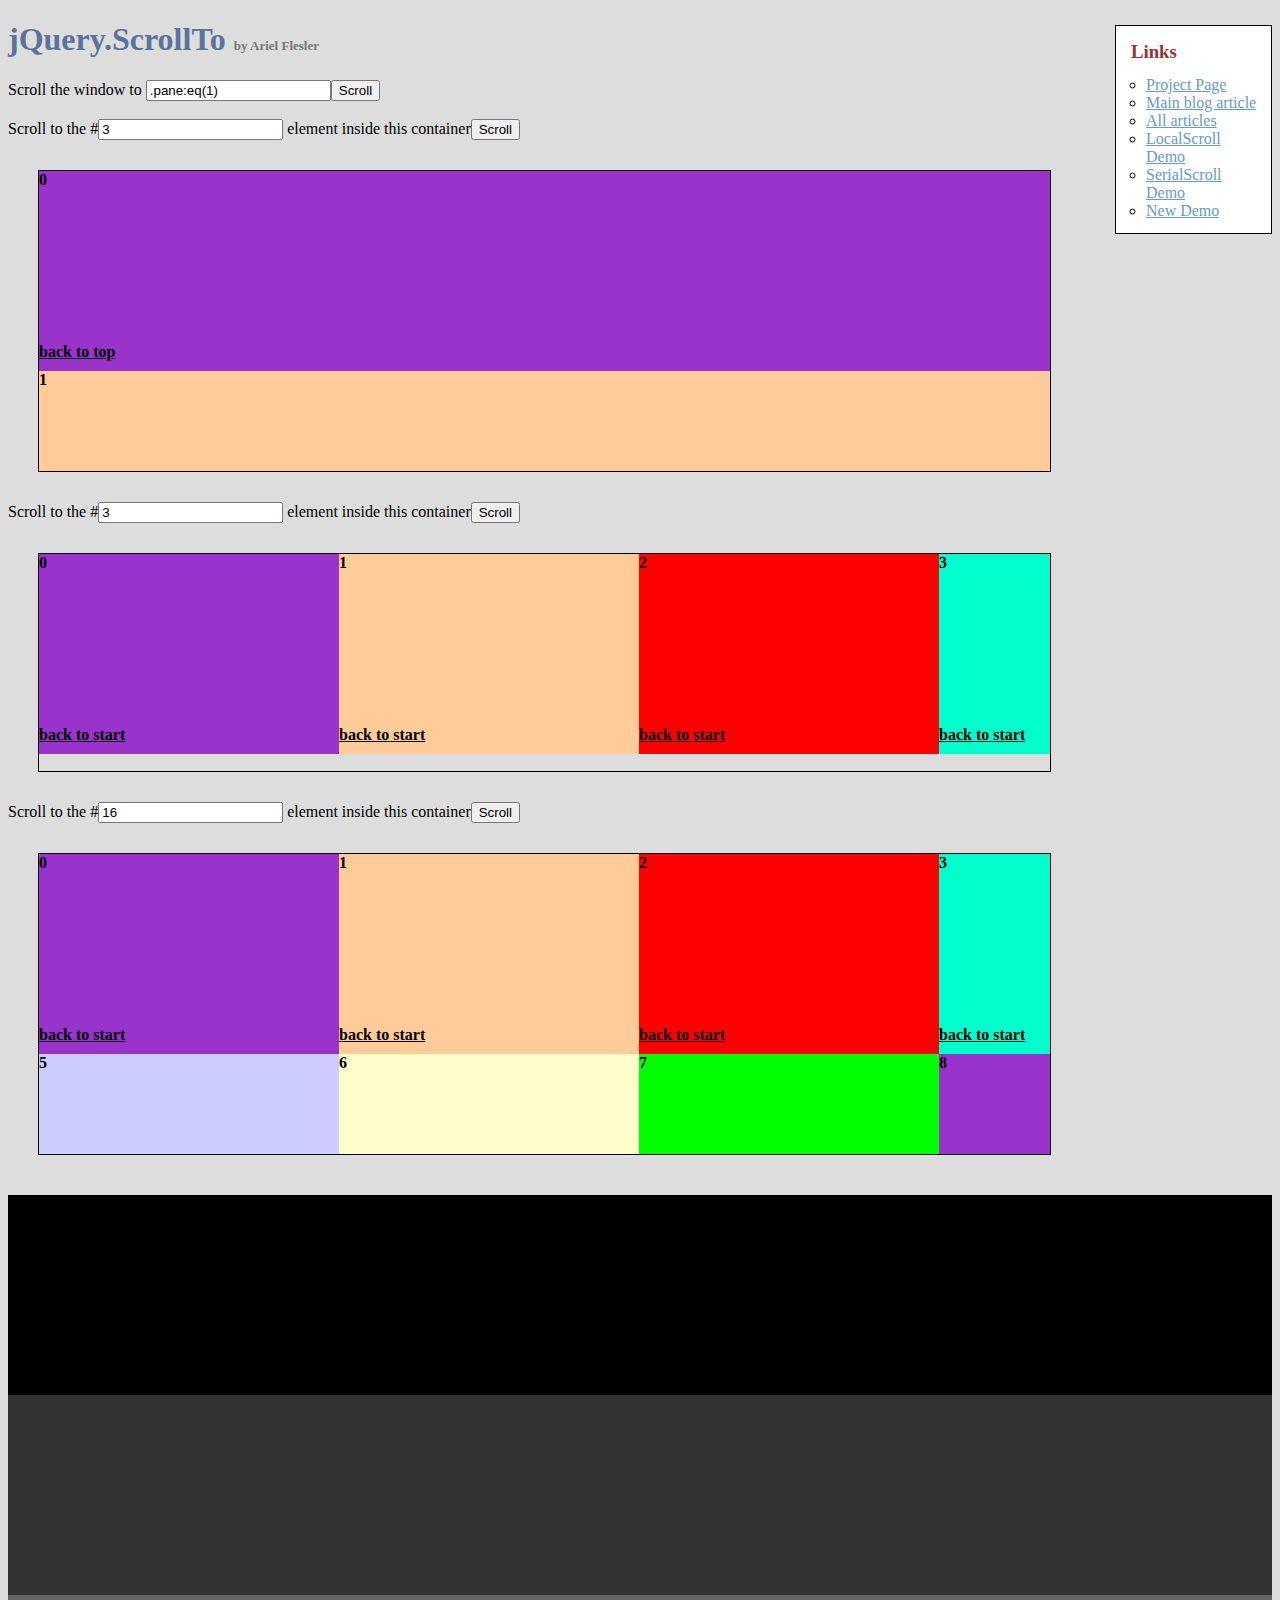
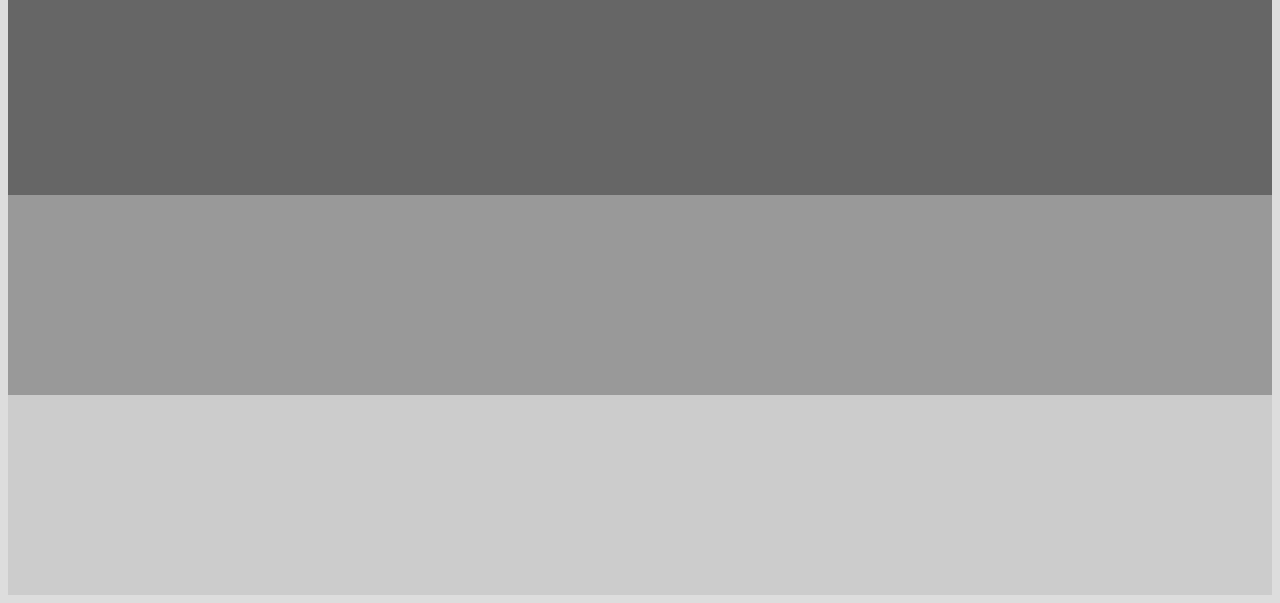
<file: plugin/jquery.scrollTo-2.1.2/demo/index.old.html>
<!DOCTYPE html PUBLIC "-//W3C//DTD XHTML 1.0 Transitional//EN" "http://www.w3.org/TR/xhtml1/DTD/xhtml1-transitional.dtd">
<html xmlns="http://www.w3.org/1999/xhtml">
<head>
	<meta http-equiv="Content-Type" content="text/html; charset=iso-8859-1" />
	<title>jQuery.ScrollTo</title>
	<meta name="keywords" content="javascript, jquery, plugins, scroll, scrollTo, smooth, animation, to, effect, ariel, flesler, window, overflow, element, navigation, customizable" />
	<meta name="description" content="Demo of jQuery.scrollTo. Lightweight, cross-browser and highly customizable animated scrolling with jQuery, made by Ariel Flesler." />
	<meta name="robots" content="index,follow" />
	<link type="text/css" rel="stylesheet" href="css/style.old.css" />
	<script type="text/javascript" src="https://ajax.googleapis.com/ajax/libs/jquery/1.8.0/jquery.min.js"></script>
	<script type="text/javascript" src="../jquery.scrollTo.js"></script>
	<script type="text/javascript">
		jQuery(function( $ ){
			//borrowed from jQuery easing plugin
			//http://gsgd.co.uk/sandbox/jquery.easing.php
			$.easing.elasout = function(x, t, b, c, d) {
				var s=1.70158;var p=0;var a=c;
				if (t==0) return b;  if ((t/=d)==1) return b+c;  if (!p) p=d*.3;
				if (a < Math.abs(c)) { a=c; var s=p/4; }
				else var s = p/(2*Math.PI) * Math.asin (c/a);
				return a*Math.pow(2,-10*t) * Math.sin( (t*d-s)*(2*Math.PI)/p ) + c + b;
			};	
			$('button').click(function(){//this is not the cleanest way to do this, I'm just keeping it short.
				var index = parseInt( $(this).prev('input').val() ) || 0;
				var $c = $(this).parent().next();
				$c.stop().scrollTo('li:eq('+index+')', {duration:2500, easing:'elasout',axis:$c.attr('id')});
			});
			$('#btn_screen').click(function(){
				$.scrollTo( $('#txt_screen').val(), {duration:2500} );
			});
			$('div.container a').click(function(){
				var $c = $(this).parents('.container');
				$c.stop().scrollTo( 0, {duration:2000,axis:$c.attr('id'), queue:true} );
				return false;
			});
		});
	</script>
</head>
<body>
	<h1>jQuery.ScrollTo&nbsp;<strong>by Ariel Flesler</strong></h1>
	<div id="links" class="part" style="width:135px">
		<h3>Links</h3>
		<ul>
			<li><a target="_blank" href="http://plugins.jquery.com/project/ScrollTo">Project Page</a></li>
			<li><a target="_blank" href="http://flesler.blogspot.com/2007/10/jqueryscrollto.html">Main blog article</a></li>
			<li><a target="_blank" href="http://flesler.blogspot.com/search/label/jQuery.ScrollTo">All articles</a></li>
			<li><a target="_blank" href="http://flesler.webs.com/jQuery.LocalScroll/">LocalScroll Demo</a></li>
			<li><a target="_blank" href="http://flesler.webs.com/jQuery.SerialScroll/">SerialScroll Demo</a></li>
			<li><a target="_blank" href="./" rel="prev" rev="next">New Demo</a></li>
		</ul>
	</div>
	<label for="txt_screen">Scroll the window to <input id="txt_screen" type="text" value=".pane:eq(1)" /><input id="btn_screen" type="button" value="Scroll" /></label><br /><br />
	<label>Scroll to the #<input type="text" value="3" /> element inside this container<button>Scroll</button></label>
	<div id="y" class="container">
		<ul>
			<li style="background-color:#9933CC;"><p>0</p><a href="#">back to top</a></li>
			<li style="background-color:#FFCC99;"><p>1</p><a href="#">back to top</a></li>
			<li style="background-color:#FF0000;"><p>2</p><a href="#">back to top</a></li>
			<li style="background-color:#00FFCC;"><p>3</p><a href="#">back to top</a></li>
			<li style="background-color:#663366;"><p>4</p><a href="#">back to top</a></li>
			<li style="background-color:#CCCCFF;"><p>5</p><a href="#">back to top</a></li>
			<li style="background-color:#FFFFCC;"><p>6</p><a href="#">back to top</a></li>
			<li style="background-color:#00FF00;"><p>7</p><a href="#">back to top</a></li>
		</ul>
	</div>
	<label>Scroll to the #<input type="text" value="3" /> element inside this container<button>Scroll</button></label>
	<div id="x" class="container">
		<ul style="width:4820px;">
			<li style="background-color:#9933CC;"><p>0</p><a href="#">back to start</a></li>
			<li style="background-color:#FFCC99;"><p>1</p><a href="#">back to start</a></li>
			<li style="background-color:#FF0000;"><p>2</p><a href="#">back to start</a></li>
			<li style="background-color:#00FFCC;"><p>3</p><a href="#">back to start</a></li>
			<li style="background-color:#663366;"><p>4</p><a href="#">back to start</a></li>
			<li style="background-color:#CCCCFF;"><p>5</p><a href="#">back to start</a></li>
			<li style="background-color:#FFFFCC;"><p>6</p><a href="#">back to start</a></li>
			<li style="background-color:#00FF00;"><p>7</p><a href="#">back to start</a></li>
			<li style="background-color:#9933CC;"><p>8</p><a href="#">back to start</a></li>
			<li style="background-color:#FFCC99;"><p>9</p><a href="#">back to start</a></li>
			<li style="background-color:#FF0000;"><p>10</p><a href="#">back to start</a></li>
			<li style="background-color:#00FFCC;"><p>11</p><a href="#">back to start</a></li>
			<li style="background-color:#663366;"><p>12</p><a href="#">back to start</a></li>
			<li style="background-color:#CCCCFF;"><p>13</p><a href="#">back to start</a></li>
			<li style="background-color:#FFFFCC;"><p>14</p><a href="#">back to start</a></li>
			<li style="background-color:#00FF00;"><p>15</p><a href="#">back to start</a></li>
		</ul>
	</div>
	<label>Scroll to the #<input type="text" value="16" /> element inside this container<button>Scroll</button></label>
	<div id="xy" class="container">
		<ul style="width:1500px;">
			<li style="background-color:#9933CC;"><p>0</p><a href="#">back to start</a></li>
			<li style="background-color:#FFCC99;"><p>1</p><a href="#">back to start</a></li>
			<li style="background-color:#FF0000;"><p>2</p><a href="#">back to start</a></li>
			<li style="background-color:#00FFCC;"><p>3</p><a href="#">back to start</a></li>
			<li style="background-color:#663366;"><p>4</p><a href="#">back to start</a></li>
			<li style="background-color:#CCCCFF;"><p>5</p><a href="#">back to start</a></li>
			<li style="background-color:#FFFFCC;"><p>6</p><a href="#">back to start</a></li>
			<li style="background-color:#00FF00;"><p>7</p><a href="#">back to start</a></li>
			<li style="background-color:#9933CC;"><p>8</p><a href="#">back to start</a></li>
			<li style="background-color:#FFCC99;"><p>9</p><a href="#">back to start</a></li>
			<li style="background-color:#FF0000;"><p>10</p><a href="#">back to start</a></li>
			<li style="background-color:#00FFCC;"><p>11</p><a href="#">back to start</a></li>
			<li style="background-color:#663366;"><p>12</p><a href="#">back to start</a></li>
			<li style="background-color:#CCCCFF;"><p>13</p><a href="#">back to start</a></li>
			<li style="background-color:#FFFFCC;"><p>14</p><a href="#">back to start</a></li>
			<li style="background-color:#00FF00;"><p>15</p><a href="#">back to start</a></li>
			<li style="background-color:#9933CC;"><p>16</p><a href="#">back to start</a></li>
			<li style="background-color:#FFCC99;"><p>17</p><a href="#">back to start</a></li>
			<li style="background-color:#FF0000;"><p>18</p><a href="#">back to start</a></li>
			<li style="background-color:#00FFCC;"><p>19</p><a href="#">back to start</a></li>
			<li style="background-color:#663366;"><p>20</p><a href="#">back to start</a></li>
			<li style="background-color:#CCCCFF;"><p>21</p><a href="#">back to start</a></li>
			<li style="background-color:#FFFFCC;"><p>22</p><a href="#">back to start</a></li>
			<li style="background-color:#00FF00;"><p>23</p><a href="#">back to start</a></li>
			<li style="background-color:#9933CC;"><p>24</p><a href="#">back to start</a></li>
			<li style="background-color:#FFCC99;"><p>25</p><a href="#">back to start</a></li>
			<li style="background-color:#FF0000;"><p>26</p><a href="#">back to start</a></li>
			<li style="background-color:#00FFCC;"><p>27</p><a href="#">back to start</a></li>
			<li style="background-color:#663366;"><p>28</p><a href="#">back to start</a></li>
			<li style="background-color:#CCCCFF;"><p>29</p><a href="#">back to start</a></li>
		</ul>
	</div>
	<div class="pane" style="background-color:#000000;margin-top:40px;"></div>
	<div class="pane" style="background-color:#333333;"></div>
	<div class="pane" style="background-color:#666666;"></div>
	<div class="pane" style="background-color:#999999;"></div>
	<div class="pane" style="background-color:#CCCCCC;"></div>
</body>
</html>
</file>
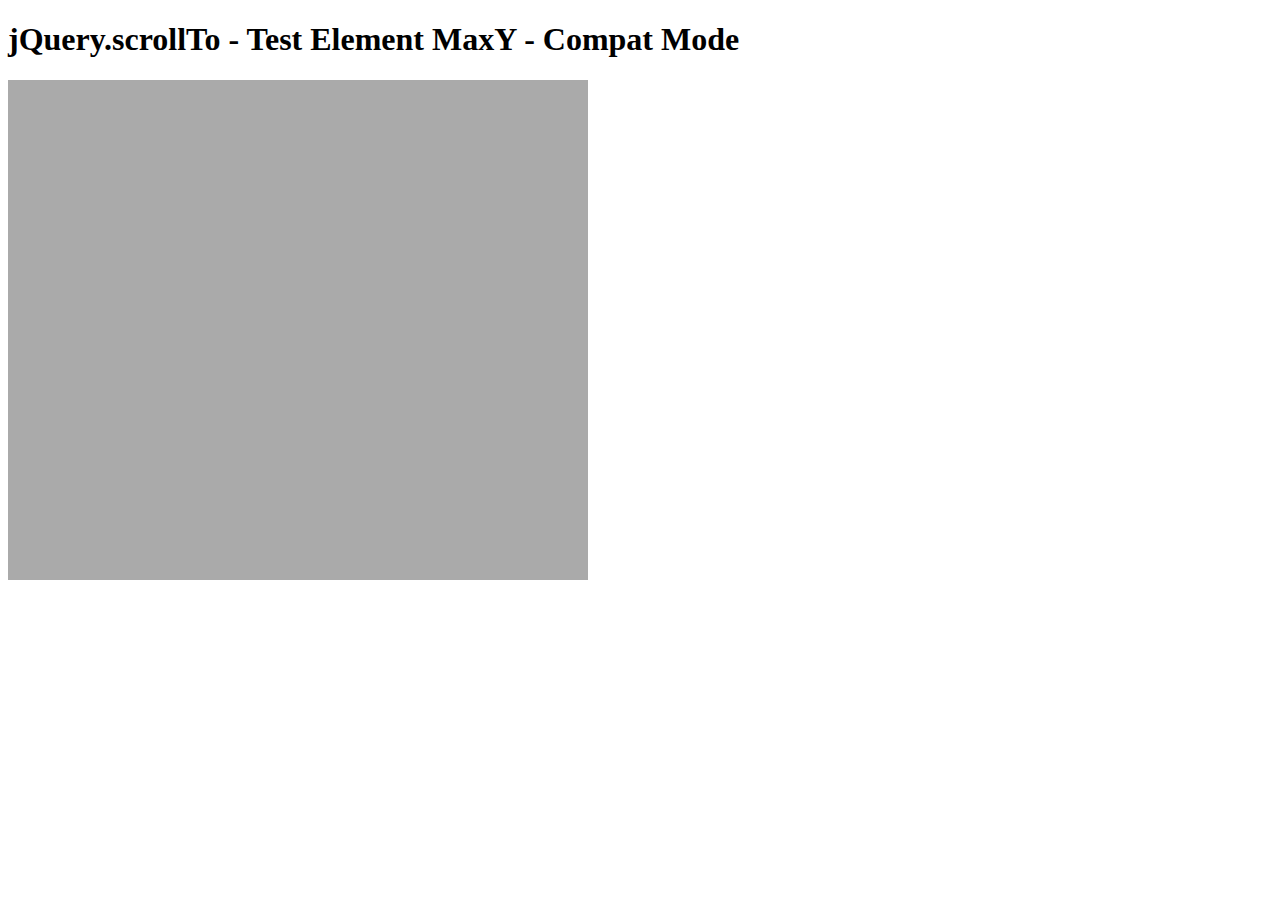
<file: plugin/jquery.scrollTo-2.1.2/tests/ElemMaxY-compat.html>
<!DOCTYPE html PUBLIC "-//W3C//DTD XHTML 1.0 Transitional//EN" "http://www.w3.org/TR/xhtml1/DTD/xhtml1-transitional.dtd">
<html xmlns="http://www.w3.org/1999/xhtml">
<head>
	<meta http-equiv="Content-Type" content="text/html; charset=iso-8859-1" />
	<title>jQuery.scrollTo - Test Element MaxY - Compat Mode</title>
	<script type="text/javascript" src="https://code.jquery.com/jquery-1.11.0.js"></script>
	<script type="text/javascript" src="../jquery.scrollTo.js"></script>
	<script type="text/javascript" src="test.js"></script>
</head>
<body>
	<h1>jQuery.scrollTo - Test Element MaxY - Compat Mode</h1>
	
	<div id="viewport" style="width:600px;height:500px;overflow: auto">
		<div id="ua" style="height:1500px; width:500px; padding:0 40px; background-color:#AAA">
			&nbsp;
		</div>
	</div>
	<script type="text/javascript">
		$('#viewport').test();
	</script>
</html>
</file>
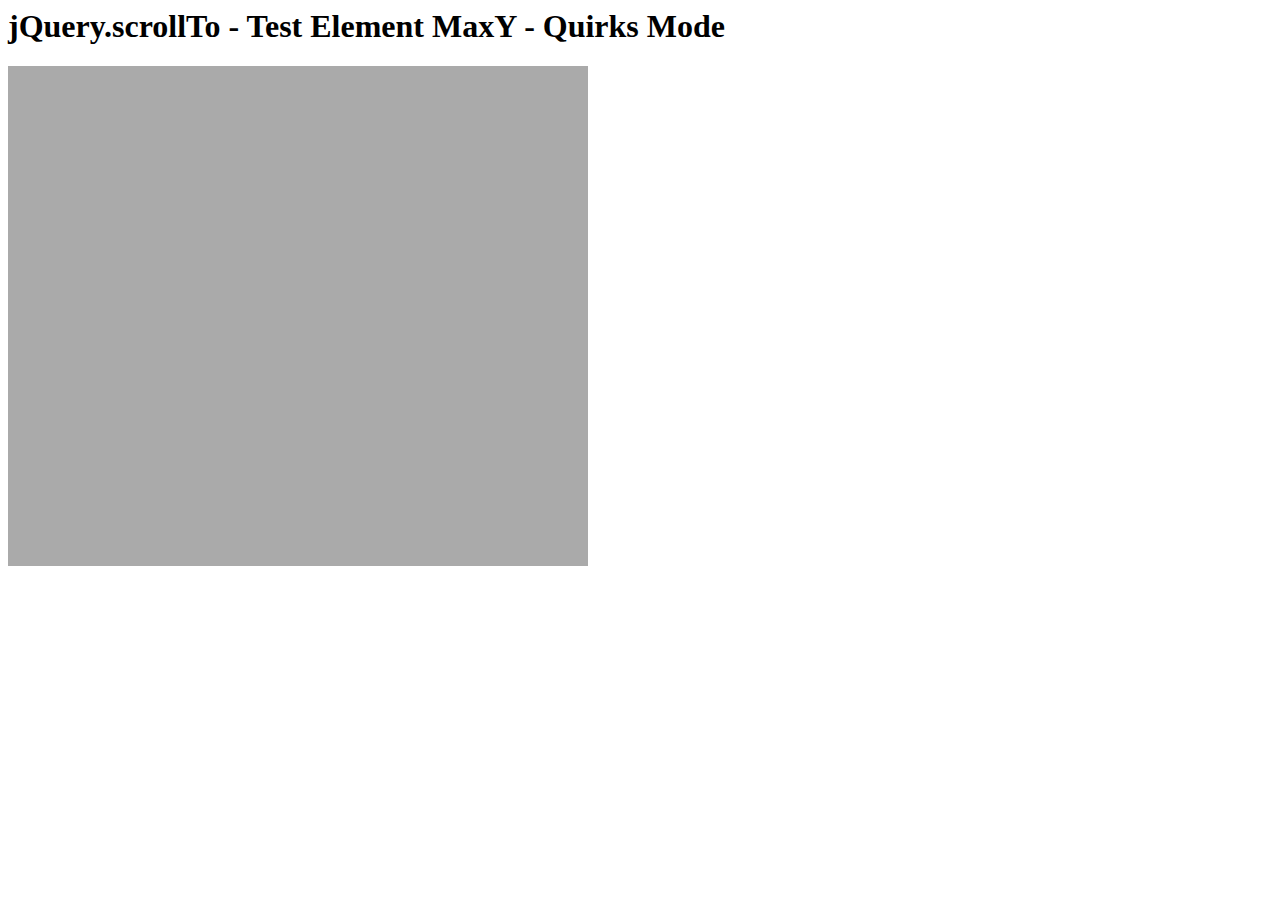
<file: plugin/jquery.scrollTo-2.1.2/tests/ElemMaxY-quirks.html>
<html>
<head>
	<meta http-equiv="Content-Type" content="text/html; charset=iso-8859-1" />
	<title>jQuery.scrollTo - Test Element MaxY - Quirks Mode</title>
	<script type="text/javascript" src="https://code.jquery.com/jquery-1.11.0.js"></script>
	<script type="text/javascript" src="../jquery.scrollTo.js"></script>
	<script type="text/javascript" src="test.js"></script>
</head>
<body>
	<h1>jQuery.scrollTo - Test Element MaxY - Quirks Mode</h1>
	
	<div id="viewport" style="width:600px;height:500px;overflow: auto">
		<div id="ua" style="height:1500px; width:500px; padding:0 40px; background-color:#AAA">
			&nbsp;
		</div>
	</div>
	<script type="text/javascript">
		$('#viewport').test();
	</script>
</html>
</file>
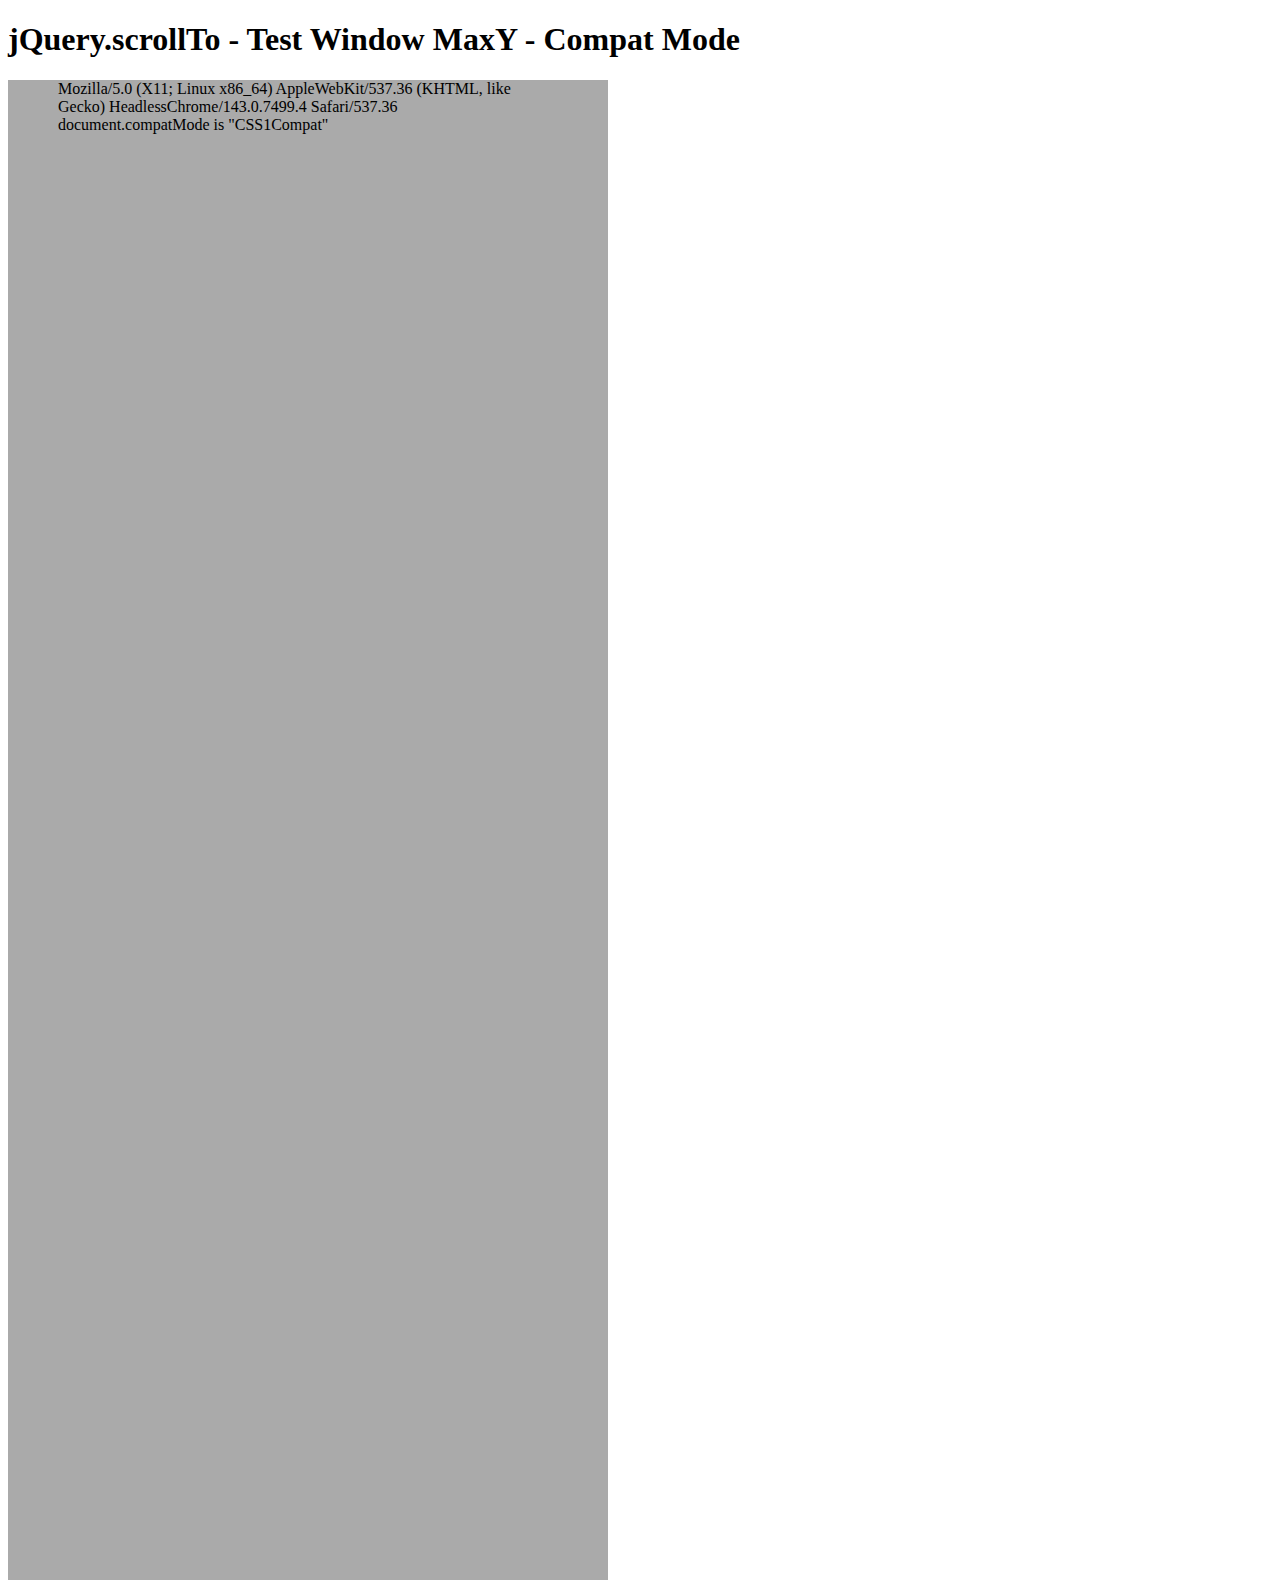
<file: plugin/jquery.scrollTo-2.1.2/tests/WinMaxY-compat.html>
<!DOCTYPE html PUBLIC "-//W3C//DTD XHTML 1.0 Transitional//EN" "http://www.w3.org/TR/xhtml1/DTD/xhtml1-transitional.dtd">
<html xmlns="http://www.w3.org/1999/xhtml">
<head>
	<meta http-equiv="Content-Type" content="text/html; charset=iso-8859-1" />
	<title>jQuery.scrollTo - Test Window MaxY - Compat Mode</title>
	<script type="text/javascript" src="https://code.jquery.com/jquery-1.11.0.js"></script>
	<script type="text/javascript" src="../jquery.scrollTo.js"></script>
	<script type="text/javascript" src="test.js"></script>
</head>
<body>
	<h1>jQuery.scrollTo - Test Window MaxY - Compat Mode</h1>
	
	<div id="ua" style="height:1500px; width:500px; padding:0 50px; background-color:#AAA">
		&nbsp;
	</div>
	<script type="text/javascript">
		$(window).test();
	</script>
</html>
</file>
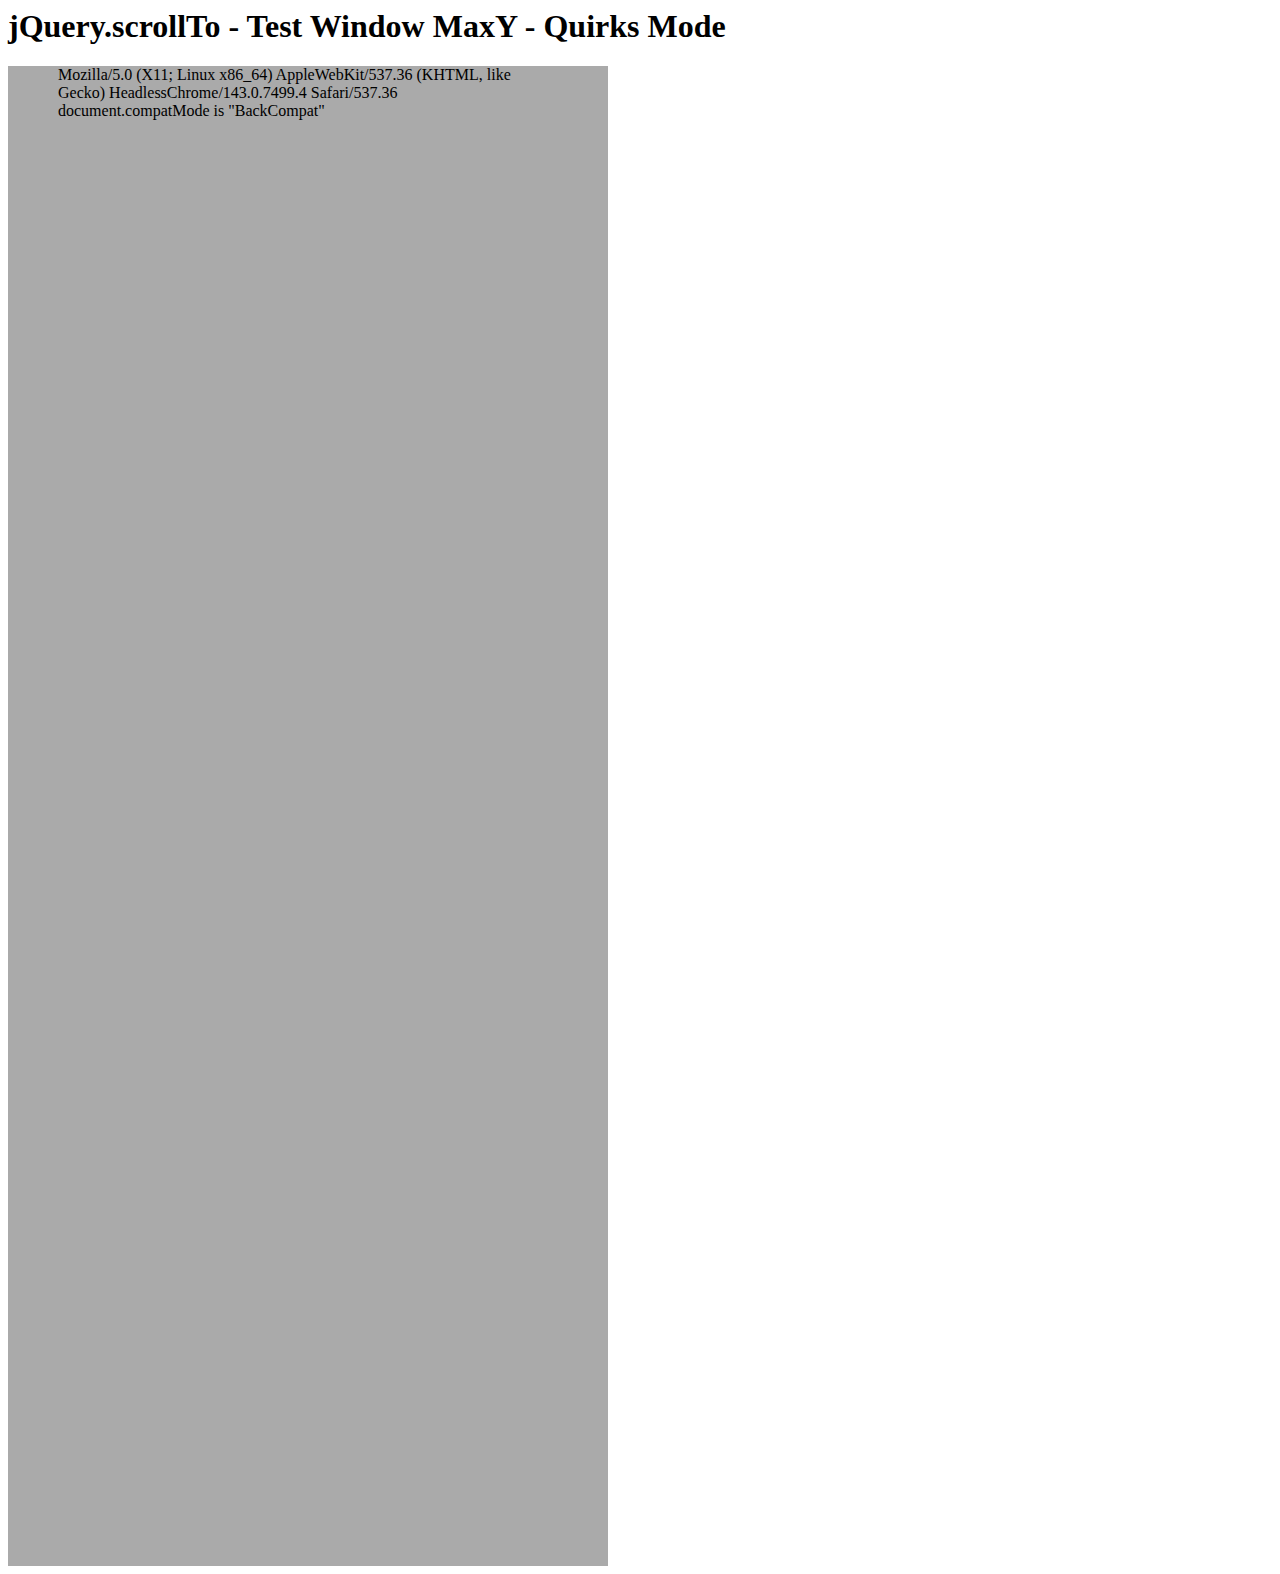
<file: plugin/jquery.scrollTo-2.1.2/tests/WinMaxY-quirks.html>
<html>
<head>
	<meta http-equiv="Content-Type" content="text/html; charset=iso-8859-1" />
	<title>jQuery.scrollTo - Test Window MaxY - Quirks Mode</title>
	<script type="text/javascript" src="https://code.jquery.com/jquery-1.11.0.js"></script>
	<script type="text/javascript" src="../jquery.scrollTo.js"></script>
	<script type="text/javascript" src="test.js"></script>
</head>
<body>
	<h1>jQuery.scrollTo - Test Window MaxY - Quirks Mode</h1>

	<div id="ua" style="height:1500px; width:500px; padding:0 50px; background-color:#AAA">
		&nbsp;
	</div>
	<script type="text/javascript">
		$(window).test();
	</script>
</html>
</file>
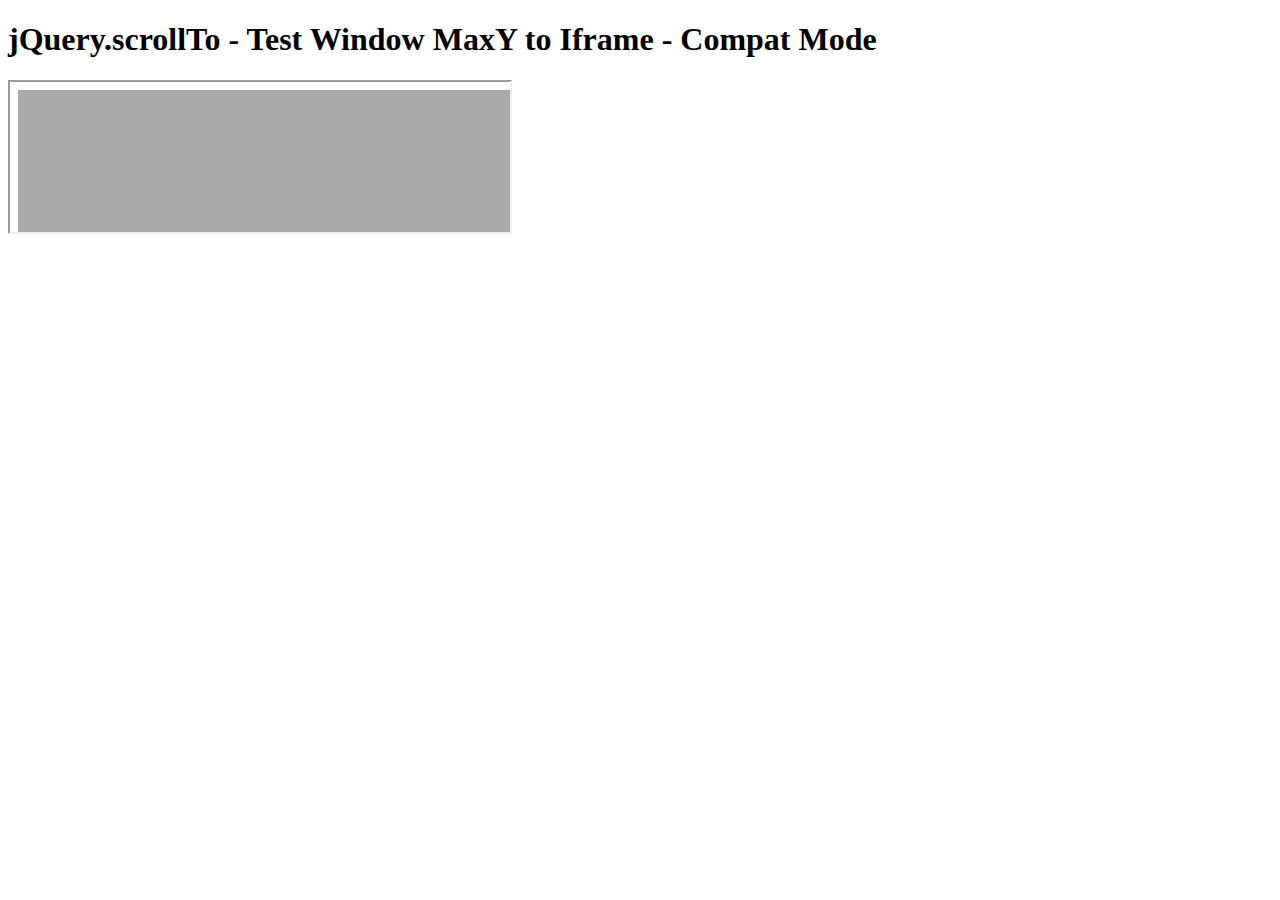
<file: plugin/jquery.scrollTo-2.1.2/tests/WinMaxY-to-iframe-compat.html>
<!DOCTYPE html PUBLIC "-//W3C//DTD XHTML 1.0 Transitional//EN" "http://www.w3.org/TR/xhtml1/DTD/xhtml1-transitional.dtd">
<html xmlns="http://www.w3.org/1999/xhtml">
<head>
	<meta http-equiv="Content-Type" content="text/html; charset=iso-8859-1" />
	<title>jQuery.scrollTo - Test Window MaxY to Iframe - Compat Mode</title>
	<script type="text/javascript" src="https://code.jquery.com/jquery-1.11.0.js"></script>
	<script type="text/javascript" src="../jquery.scrollTo.js"></script>
	<script type="text/javascript" src="test.js"></script>
</head>
<body>
	<h1>jQuery.scrollTo - Test Window MaxY to Iframe - Compat Mode</h1>

	<iframe src="WinMaxY-compat.html?notest"  style="width:500px" /></iframe>
	
	<script type="text/javascript">
		setTimeout(function(){
			$('iframe').test();
		}, 1500 );
	</script>
</html>
</file>
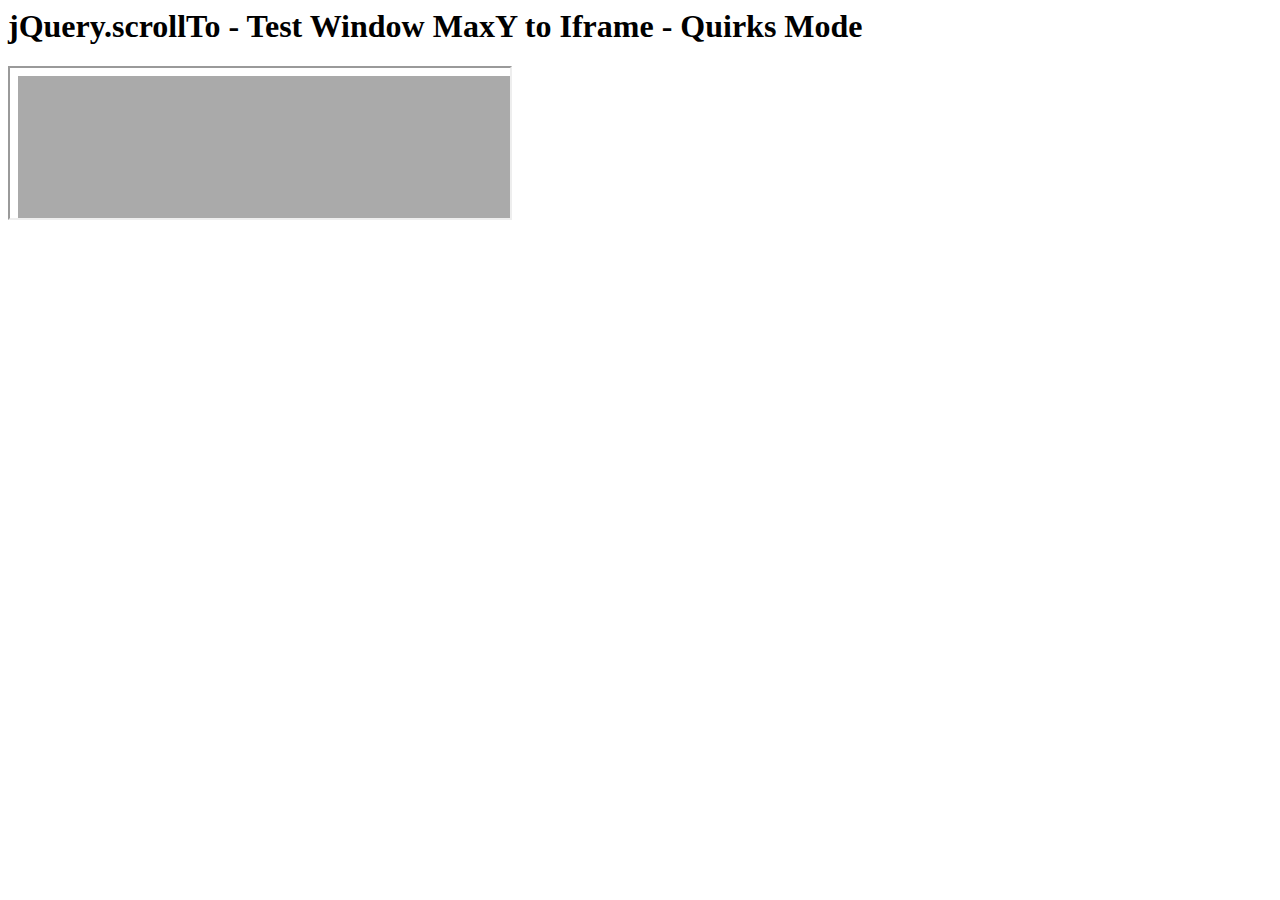
<file: plugin/jquery.scrollTo-2.1.2/tests/WinMaxY-to-iframe-quirks.html>
<html>
<head>
	<meta http-equiv="Content-Type" content="text/html; charset=iso-8859-1" />
	<title>jQuery.scrollTo - Test Window MaxY to Iframe - Quirks Mode</title>
	<script type="text/javascript" src="https://code.jquery.com/jquery-1.11.0.js"></script>
	<script type="text/javascript" src="../jquery.scrollTo.js"></script>
	<script type="text/javascript" src="test.js"></script>
</head>
<body>
	<h1>jQuery.scrollTo - Test Window MaxY to Iframe - Quirks Mode</h1>
	
	<iframe src="WinMaxY-quirks.html?notest" style="width:500px"></iframe>
	
	<script type="text/javascript">
		setTimeout(function(){
			$('iframe').test();
		}, 1500 );
	</script>
</html>
</file>
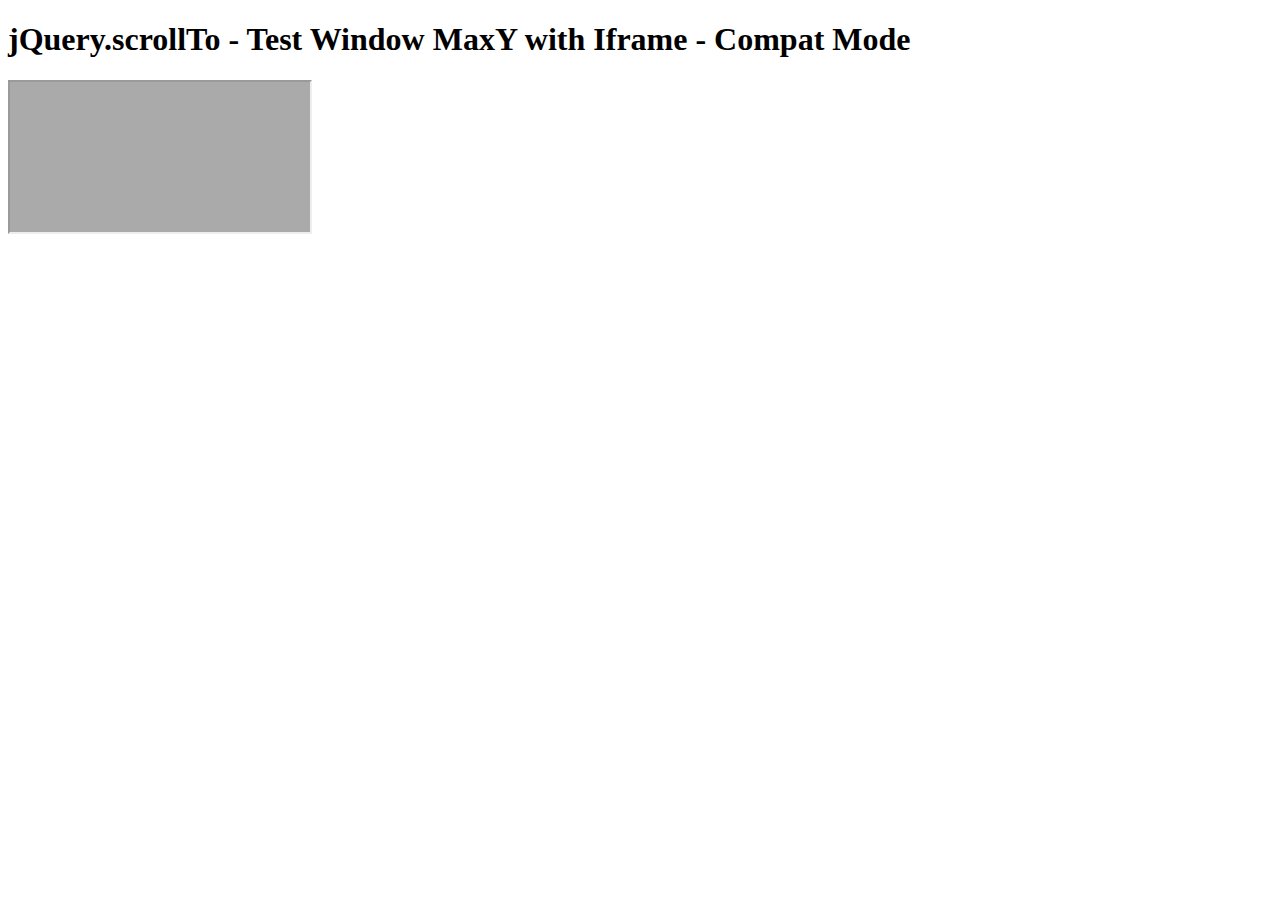
<file: plugin/jquery.scrollTo-2.1.2/tests/WinMaxY-with-iframe-compat.html>
<!DOCTYPE html PUBLIC "-//W3C//DTD XHTML 1.0 Transitional//EN" "http://www.w3.org/TR/xhtml1/DTD/xhtml1-transitional.dtd">
<html xmlns="http://www.w3.org/1999/xhtml">
<head>
	<meta http-equiv="Content-Type" content="text/html; charset=iso-8859-1" />
	<title>jQuery.scrollTo - Test Window MaxY with Iframe - Compat Mode</title>
</head>
<body>
	<h1>jQuery.scrollTo - Test Window MaxY with Iframe - Compat Mode</h1>
	
	<iframe src="WinMaxY-compat.html" />
</html>
</file>
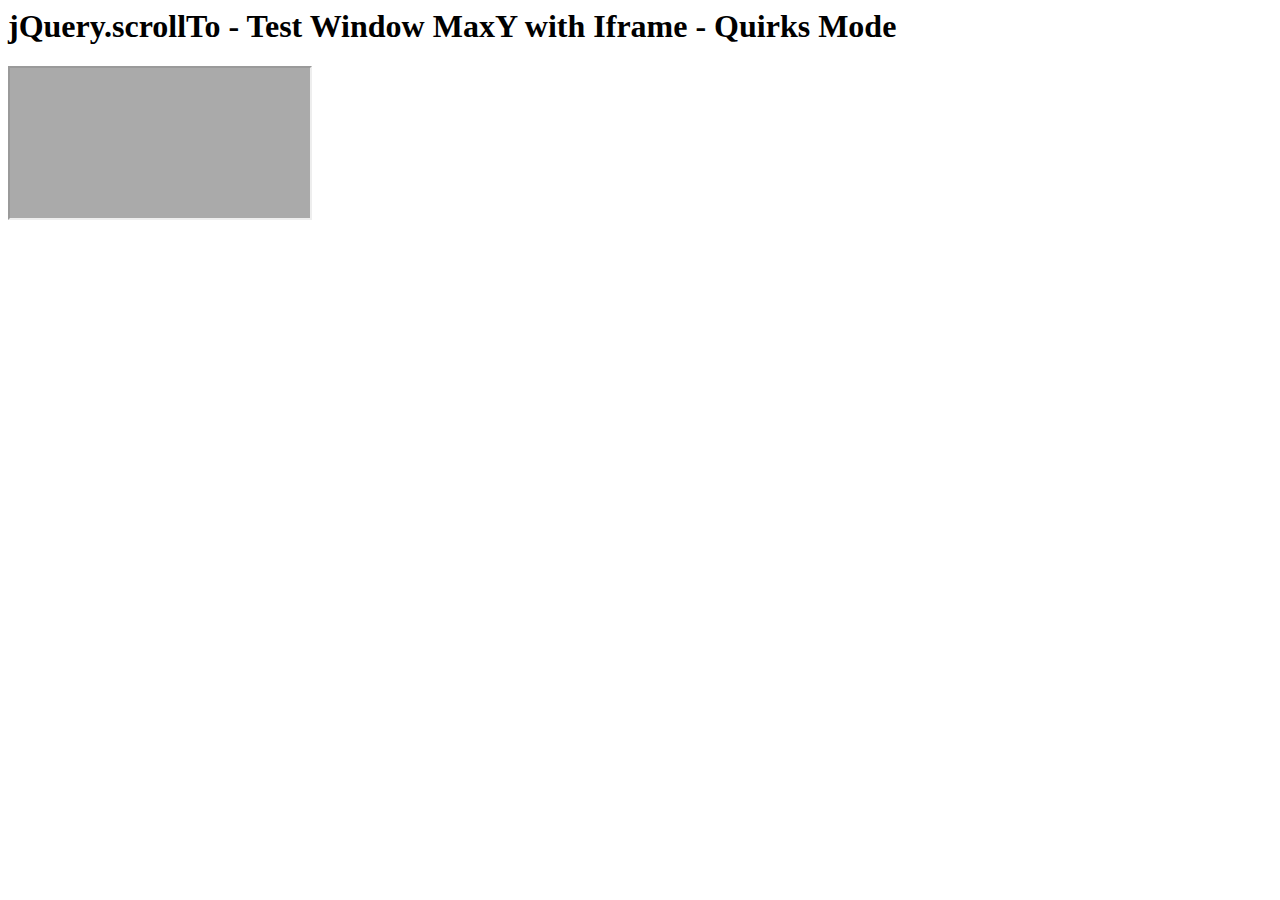
<file: plugin/jquery.scrollTo-2.1.2/tests/WinMaxY-with-iframe-quirks.html>
<html>
<head>
	<meta http-equiv="Content-Type" content="text/html; charset=iso-8859-1" />
	<title>jQuery.scrollTo - Test Window MaxY with Iframe - Quirks Mode</title>
</head>
<body>
	<h1>jQuery.scrollTo - Test Window MaxY with Iframe - Quirks Mode</h1>

	<iframe src="WinMaxY-quirks.html" />
</html>
</file>
<file: css/style.css>
*{
margin: 0px;
padding: 0px;
box-sizing: border-box;
font-family: 'Century Gothic', sans-serif;
color:#3A9B95;
font-size:16px;
}


.kliner{
	clear:both;
}

body{
	background-color:#F6F8F9;
}


a:hover{
	background-color:#CBF0EE;
	
} 




p{
font-size:18px;}

.smanjeno{
	text-align: center;
	font-size:14px;
}

h2{
	font-size:30px;
	font-weight: bold;
    text-align:center;
}

h3{
	font-size:21px;
	text-align:center;
}


.podebljano{
	font-weight: bold;
	text-align: center;
	font-size:14px;
}


#okvir{
	width:100%;
	z-index:-999;
/*	border: 1px solid black;  */
	
}
#prvideo {
	/*border-bottom:1px solid #3A9B95; */
	width:100%;
 /*	border: 2px solid red;  */
}

#logo{
	margin:0 auto;
	 width:300px;
	 height:150px;
	/* border: 2px solid black;  */
	
}
#logoslika{
	width:300px;
	height:150px;
}

#meni{
	padding-top:1px;
	width:100%;
/*	border: 2px solid blue; */
	height:50px;
	margin:0 auto;
	background-color:#F6F8F9;
	position:sticky;
	top:0px;
	z-index:1000;
/*	border-bottom:1px solid #3A9B95; */
}

#meni ul li a {
	text-align:center;
	text-decoration:none;
	padding-top:13px;
	padding-bottom:9px;
	padding-left:7px;
	padding-right:7px;
	
}
#meni ul {
	padding-top:14px;
	list-style-type:none;
	display:flex;
	justify-content:space-around;
	flex-direction:row; 
}
#meni ul li{
	padding-top:5px;
	padding-bottom:100px;
	padding-left:3px;
	
}

#slika{
	width:800px;
	height:450px;
	margin:0 auto; 
/*	 border:2px solid black;  */
	background-image:url('../images/13.jpg'); 
	background-position: center;
	background-size: contain;
	background-repeat: no-repeat;
	position: relative;
	background-attachment: fixed; 
}




#sredina{
	width:100%;
/*	border:1px solid red;  */
}

#prviclanak{
	width:100%;
	height:340px;
/*	border:1px solid red; */
	
}

#tekstostrani{
	padding-top:35px;
	width:1100px;
	height:300px;
	/*border:1px solid blue; */
	margin:0 auto;
	text-align:center;
}

.okvirzatekst{
	border:3px solid white;
	border-radius: 3% 3%;
}

#drugiclanak{
	width:100%;
	height:500px;
	/*border:1px solid red; */
	margin:0 auto;
	padding-top:25px;
	padding-bottom:25px;
	padding-left:260px;
	padding-right:260px;
	text-align:center;
}

.tip{
	width:270px;
	height:350px;
	border:2px solid #CBF0EE;
	border-radius: 3% 3%;
	float:left;
	margin-left:2px;
	padding-top:15px;
	background-color:white;
}

.pop{
	height:370px;
	border:1px solid #3A9B95;
	background-color:#CBF0EE ;
}

#slikatipa1{
	margin:0 auto;
	width:100px;
	height:100px;
/*	border:1px solid red; */
	border-radius:90%;
	background-image:url('../images/dry.png');
	background-position: center;
	background-size: contain;
	background-repeat: no-repeat;
}
#slikatipa2{
	margin:0 auto;
	width:100px;
	height:100px;
/*	border:1px solid red; */
	border-radius:90%;
	background-image:url('../images/oil.png');
	background-position: center;
	background-size: contain;
	background-repeat: no-repeat;
}

#slikatipa3{
	margin:0 auto;
	width:100px;
	height:100px;
/*	border:1px solid red; */
	border-radius:90%;
	background-image:url('../images/comb.png');
	background-position: center;
	background-size: contain;
	background-repeat: no-repeat;
}
#otipu1{
	padding-top:20px;
	margin:0 auto;
	width:180px;
	height:170px;
	border:1px solid #CBF0EE ;
	border-radius: 3% 3%;
	background-color:#CBF0EE ;
}


#otipu2{
	padding-top:35px;
	margin:0 auto;
	width:180px;
	height:170px;
	border:1px solid #CBF0EE ;
	border-radius: 3% 3%;
	background-color:#CBF0EE ;
}
#otipu3{
	padding-top:25px;
	margin:0 auto;
	width:180px;
	height:170px;
	border:1px solid #CBF0EE ;
	border-radius: 3% 3%;
	background-color:#CBF0EE ;
}

#proizvodi{
	width:1000px;
	margin:0 auto;
/*	border:1px solid red; */
}


#forma{
	width:100%;
	height:500px;
/*	border:1px solid blue; */
	margin-bottom:20px;
	background-image:url('../images/3.jpg');
	background-size:contain;
	background-repeat:no-repeat;
}

#strelica{
	width:40px;
	height:40px;
/*	border:1px solid red; */
	background-color: #3A9B95;
	top:0;
	text-align: center;
	float:right;
	border-radius:12% 12%;
	position:sticky;
	z-index:1000;
}

/*#blokslika{
	width:600px;
	height:400px;
	border:1px solid pink;
	float:left;
	background-image:url('../images/12.jpg');  dodati strelice za galeriju pored slika
	background-position:center;
	background-size:contain;
	background-repeat:no-repeat;
}*/

#blokforma{
	width:600px;
	height:400px;
	border:1px solid #CBF0EE ;
	border-radius:9% 9%;
	float:right;
	margin-right:10px;
	padding-left:12px;
	background-color:#CBF0EE;
}

#footer{
	background-color:#CBF0EE;
	width:100%;
	height:100px;
}

#okvik{
	width:450px;
	height:55px;
/*	border:1px solid blue; */
	margin:0 auto;
}

.ik{
	width:50px;
	height:50px;
	float:right;
	margin-left:10px;
	margin-right:10px;
	border-radius:9% 9%;
	border:1px solid #3A9B95;
	text-align:center;
}

::placeholder{
 color:#CBF0EE;
 }
 
 #dugmici{
 display: flex;
 justify-content:space-around;
 align-items:center;
 padding-top:20px;
}

.potvrda{
	border-radius:12% 12%;
	background-color:#CBF0EE;
	padding-top:5px;
	padding-bottom:5px;
	padding-left:5px;
	padding-right:5px;
}
.drzac{
 width:50%;
 margin-bottom:5px;
 float:left;
}


.tekstf{
 width:65%;
 margin-bottom:5px;
 border:1px solid #3A9B95;
 border-radius:12% 12%;
 padding:5px;
 margin-top:10px;
}

.drzac ul{
	list-style-type:none;
	padding-left:20px;
}

.drzac ul li{
	padding-left:20px;
}


#mojaslika{
	width:150px;
	height:150px;
/*	border:1px solid black; */
	float:left;
	margin-left: 3px;
	margin-right: 5px;
	margin-bottom: 5px;
	margin-top: 3px;
	background-image:url('../images/jk.jpg');
	background-size:contain;
	border-radius:9%;
}




.border{
	border:1px solid #ff0000;
   border-radius:12% 12%;
}

.greska{
	color: red;
}

.greska1{
	border:1px solid red;
	border-radius: 3% 3%;
}

#brendovi{
/*	border:1px solid red; */
	width:100%;
	height:700px;
}



#drzaclogo{
/*	border:1px solid blue; */
	width:1200px;
	margin:0 auto;
	padding-left: 60px;
	padding-right: 15px;
	padding-top: 15px;
	height:600px;
	display: flex;
	flex-wrap:wrap;


}

.logobrenda{
	border:1px solid  white; 
	width:200px;
	height:200px;
	border-radius:21% 21% ;	
	margin-top:60px;
	margin-right: 30px;
	margin-left: 30px;
	background-size: contain;
	background-repeat: no-repeat;
	display: flex;
	flex:wrap;
	
}


#nasprostor{
/*	border:1px solid red;  */
	width:100%;
	height:600px;
}
#leviprostor{
	padding-top:10px;
/*	border:1px solid green;  */
	width:50%;
	float:left;
	padding-left: 2px;
	height:470px;
	
}
#desniprostor{
	padding-top: 50px;
/*	border:1px solid blue;  */
	width:50%;
	float:right;
	height:470px;
}
#oprostoru{
	width:60%;
	margin:0 auto;
	background-color: white;
	padding-left:10px;
	padding-right: 10px;
	height: 90%;
	border:1px solid #3A9B95;
	border-radius: 12%;
	text-align: center;
}


#kartica{
	width:600px;
	border:1px solid #3A9B95;
	margin:0 auto;
	height:400px;
	border-radius: 3%;
	padding:5px;
}


























@media screen and (max-width:1351px){
	.tip{
		width:100%;
	}
}

@media screen and (max-width:1273px){
	#drugiclanak{
		height:1180px;
	}
}

@media screen and (max-width:994px){
	#brendovi{
		margin-top:10px;
	}
	#prvired{
		width:50%;
		margin:0 auto;
		height:550px;
	}
	#drugired{
		width:50%;
		margin:0 auto;
		height:550px;
	}
	#trecired{
		width:50%;
		margin:0 auto;
		height:550px;
	}
}

@media screen and (max-width:948px){
	#snizenje{
		height:580px;
	}
	#okvirsnizeno1{
		width:490px;
		height:370px;
		margin:0 auto;
	}
}

@media screen and (max-width:752px){
	#prviclanak{
		height:500px;
	}
	#tekstostrani{
		width:50%;
		font-size:10px;
		height:500px;
	}
	#brendovi{
		width:100%;
		margin-top:10px;
	}

	#prvired{
		width:30%;
		
		height:900px;
	}
	#drugired{
		width:30%;
		
		height:900px;
	}
	#trecired{
		width:30%;
		
		height:1000px;
	}
}

@media screen and (max-width:658px){
	#prviclanak{
		height:600px;
	}

	#drugiclanak{
		width:90%;
		margin:0 auto;
		text-align:center;
		padding-right:100px;
	}

	.tip{
		width:250px;
		text-align:center;
		font-size:8px;
		margin:0 auto;

	}
	#brendovi{
		margin-top:70px;
	}

}

@media screen and (max-width:627px){
	#forma{
		margin-top:150px;
		text-align:center;
	}

	#blokforma{
		width:400px;
		height:430px;
		font-size:10px;
	}

	#snizenje{
		display:none;
	}
}
@media screen and (max-width:550px){
	#drugiclanak{
		display:none;
	}
}
@media screen and (max-width:506px){
	#okvik{
		display:none;
	}
}
@media screen and (max-width:500px){
	#prviclanak{
		height:700px;
	}
}
	 




 /*@media screen and (min-width: 483px){
	#tekstostrani{
		width:400px;
		margin:0 auto;
		text-align:center;
		font-size: 10px;
	}

	#drugiclanak{
		display:none;
	}

	#proizvodi{
	display:none; }

	#snizenje{
		display:none;
	}

	#forma{
		margin-top:150px;
		text-align:center;
	}

	#blokforma{
		width:400px;
		height:430px;
		margin-right:40px;
		font-size:10px;
	}

	#okvik{
		display:none;
	} 

	
}   */
</file>
<file: plugin/jquery.scrollTo-2.1.2/demo/css/style.css>
body{
	padding:5px;
	height:1600px;
	font-family: Verdana, sans-serif;
	background-color: #DDD;
}
ul,li,h1,h2,h3,h4,p{
	list-style:none;
	padding:0;
	margin:0;
}
.part{
	border:1px solid black;
	background-color:white;
}
	.part h3,
	.part h4,
	.part h4 a {
		color:#933;
	}
#toc{
	display:block;
	padding:10px;
	position:relative;
	margin:15px 0;
	float:left;
	width:305px;
}
	#toc h3{
		padding-bottom:10px;
	}
	#toc h3 strong{
		font-size:13px;
		color:black;
	}
#links{
	border:1px solid black;
	width:210px;
	padding:10px;
	float:right;
	margin-top:-30px;
}
	#links h3{
		color:#933;
	}
	#links ul{
		padding: 8px 0 3px 20px;
	}
	#links li{
		list-style-type:circle;
	}
	#links a{
		color:#69C;
	}
	
	#toc li, #links li{
		list-style-type:circle;
		padding-left:5px;
		margin-left:15px;
	}
		#toc a{
			color:#69C;
		}
.section{
	border:1px black solid;
	width:950px;
	padding:10px;
	margin: 5px 0;
	position:relative;
	clear:both;
}
	.section h3{
		margin-bottom:10px;
		margin-left: 8px;
	}
	.section h4{
		margin:10px 0 10px 8px;
	}
	.section li{
		float:left;
	}
	.pane{
		overflow:auto;
		clear:left;
		margin: 10px 0 0 10px;
		position:relative;
		width:826px;
		height:322px;
	}
ul.elements{
	background-color:#5B739C;
}
	ul.elements li{
		width:200px;
		height:100px;
		font-weight:bolder;
		border:1px black solid;
		text-align:center;
		padding:50px;
		position:relative;
		background-color:#DDD;
	}
		ul.elements li a{
			bottom:20px;
			color:#933;
			font-size:12px;
			left:125px;
			position:absolute;
		}
		ul.elements li p{
			color:#666;
		}
	#pane-settings ul.elements li{
		margin:5px;
	}
	#pane-settings{
		margin-bottom:10px;
	}
ul.links{
	height:20px;
	overflow:hidden;
	padding-left: 5px;
}
	ul.links a{
		color:#69C;
		margin:0 0 0 5px;
	}
.clear{
	clear:left;
}
h3 span{
	position:absolute;			
}
.message{
	background:#EEE;
	border:1px solid #999;
	color:#333;
	font-size:12px;
	font-weight:normal;
	padding:1px;
	margin-top:2px;
}

h1{
	color:#5B739C;
}
h1 strong{
	font-size:13px;
	color:#777;
}
</file>
<file: plugin/jquery.scrollTo-2.1.2/demo/css/style.old.css>
body{
	background-color: #DDD;
}
.container li,div.pane{
	height:200px;
	font-weight:bolder;
	position:relative;
}
ul{
	list-style:none;
	padding:0;
	margin:0;
}
.container a{
	color:black;
	position:absolute;
	bottom:10px;
}
p{
	margin:0;
}
.container{
	border:1px black solid;
	margin:30px;
	overflow:auto;
	position:relative;
	width:80%;
	height:300px;
}
	.container ul{
		padding:0;
	}
#x{
	height:217px;
}
	#x li,#xy li{
		width:300px;
		float:left;
	}

h1{
	color:#5B739C;
}
h1 strong{
	font-size:13px;
	color:#777;
}

#links{
	border:1px solid black;
	width:210px;
	padding:10px;
	float:right;
	margin-top:-55px;
	background-color:white;
}
	#links h3{
		color:#933;
		margin:5px;
	}
	#links ul{
		padding: 8px 0 3px 20px;
	}
	#links li{
		list-style-type:circle;
	}
	#links a{
		color:#69C;
	}
</file>
